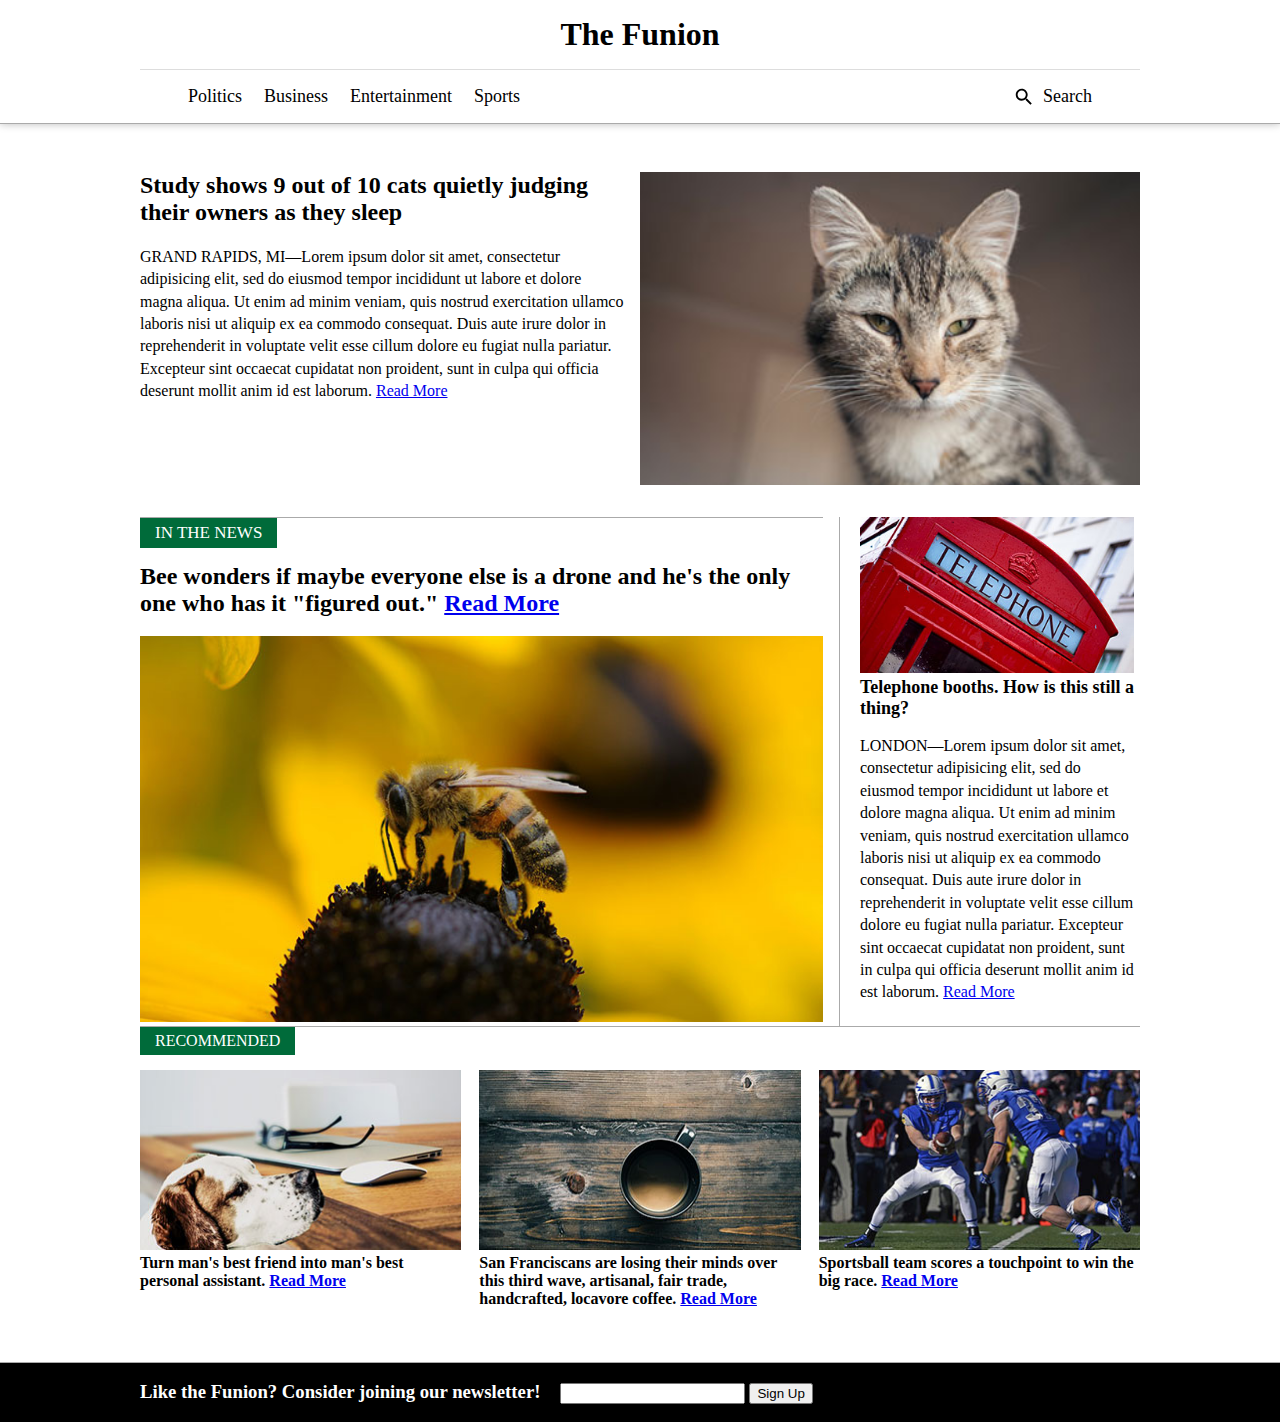
<file: focus-dom-order/index.html>
<!doctype html>
<html lang="en">

<head>
  <meta charset="utf-8">
  <link rel="stylesheet" href="main.css">
  <link href='http://fonts.googleapis.com/css?family=Montserrat' rel='stylesheet' type='text/css'>
</head>

<body>
  <header>
    <div class="container">
      <h1 class="logo">The Funion</h1>
      <!-- Maybe this could be improved with aria-activedescendant later? -->
      <nav class="menu">
        <a href="#">Politics</a>
        <a href="#">Business</a>
        <a href="#">Entertainment</a>
        <a href="#">Sports</a>
        <a href="#" class="btn-search pull-right"><img src="./images/search.svg" alt="Search" />Search</a>
      </nav>
    </div>
  </header>
  <main class="container">
    <h2 class="offscreen">Top story</h2>
    <article class="main-story">
      <img class="pull-right" src="./images/cat.jpg" alt="A cat staring menacingly off into space">
      <div class="info">
        <h3 class="headline">Study shows 9 out of 10 cats quietly judging their owners as they sleep</h3>
        <p>
          GRAND RAPIDS, MI—Lorem ipsum dolor sit amet, consectetur adipisicing elit, sed do eiusmod tempor incididunt ut
          labore et dolore magna aliqua. Ut enim ad minim veniam, quis nostrud exercitation ullamco laboris nisi ut
          aliquip ex ea commodo consequat. Duis
          aute irure dolor in reprehenderit in voluptate velit esse cillum dolore eu fugiat nulla pariatur. Excepteur
          sint occaecat cupidatat non proident, sunt in culpa qui officia deserunt mollit anim id est laborum. <a
            href="#">Read More</a>
        </p>
      </div>
    </article>

    <div class="side-by-side">
      <div class="column">
        <div class="tier-header">
          <h2>In the news</h2>
        </div>
        <article>
          <h3 class="headline">Bee wonders if maybe everyone else is a drone and he's the only one who has it "figured
            out." <a href="#">Read More</a></h3>
          <img src="./images/bee.jpg" alt="A bee on top of a flower" />
        </article>
      </div>
      <div class="column">
        <article>
          <img src="./images/telephone.jpg" alt="A red, London telephone booth" />
          <div class="info">
            <h3 class="headline">Telephone booths. How is this still a thing?</h3>
            <p>
              LONDON—Lorem ipsum dolor sit amet, consectetur adipisicing elit, sed do eiusmod tempor incididunt ut
              labore et dolore magna aliqua. Ut enim ad minim veniam, quis nostrud exercitation ullamco laboris nisi ut
              aliquip ex ea commodo consequat. Duis aute
              irure dolor in reprehenderit in voluptate velit esse cillum dolore eu fugiat nulla pariatur. Excepteur
              sint occaecat cupidatat non proident, sunt in culpa qui officia deserunt mollit anim id est laborum. <a
                href="#">Read More</a>
            </p>
          </div>
        </article>
      </div>
    </div>
    <div class="three-col">
      <div class="tier-header">
        <h2>Recommended</h2>
      </div>
      <div class="columns">
        <article>
          <img src="./images/dog.jpg" alt="A dog at a desk looks up at a laptop and mouse" />
          <div class="info">
            <h3 class="headline">Turn man's best friend into man's best personal assistant. <a href="#">Read More</a>
            </h3>
          </div>
        </article>
        <article>
          <img src="./images/coffee.jpg" alt="A cup of coffee on a table" />
          <div class="info">
            <h3 class="headline">San Franciscans are losing their minds over this third wave, artisanal, fair trade,
              handcrafted, locavore coffee. <a href="#">Read More</a></h3>
          </div>
        </article>
        <article>
          <img src="./images/football.jpg" alt="A football player hands the ball off to another player" />
          <div class="info">
            <h3 class="headline">Sportsball team scores a touchpoint to win the big race. <a href="#">Read More</a></h3>
          </div>
        </article>
      </div>
    </div>
  </main>
  <div class="newsletter">
    <div class="container">
      <h3>Like the Funion? Consider joining our newsletter!</h3>
      <input type="text">
      <button>Sign Up</button>
    </div>
  </div>
</body>

</html>
</file>
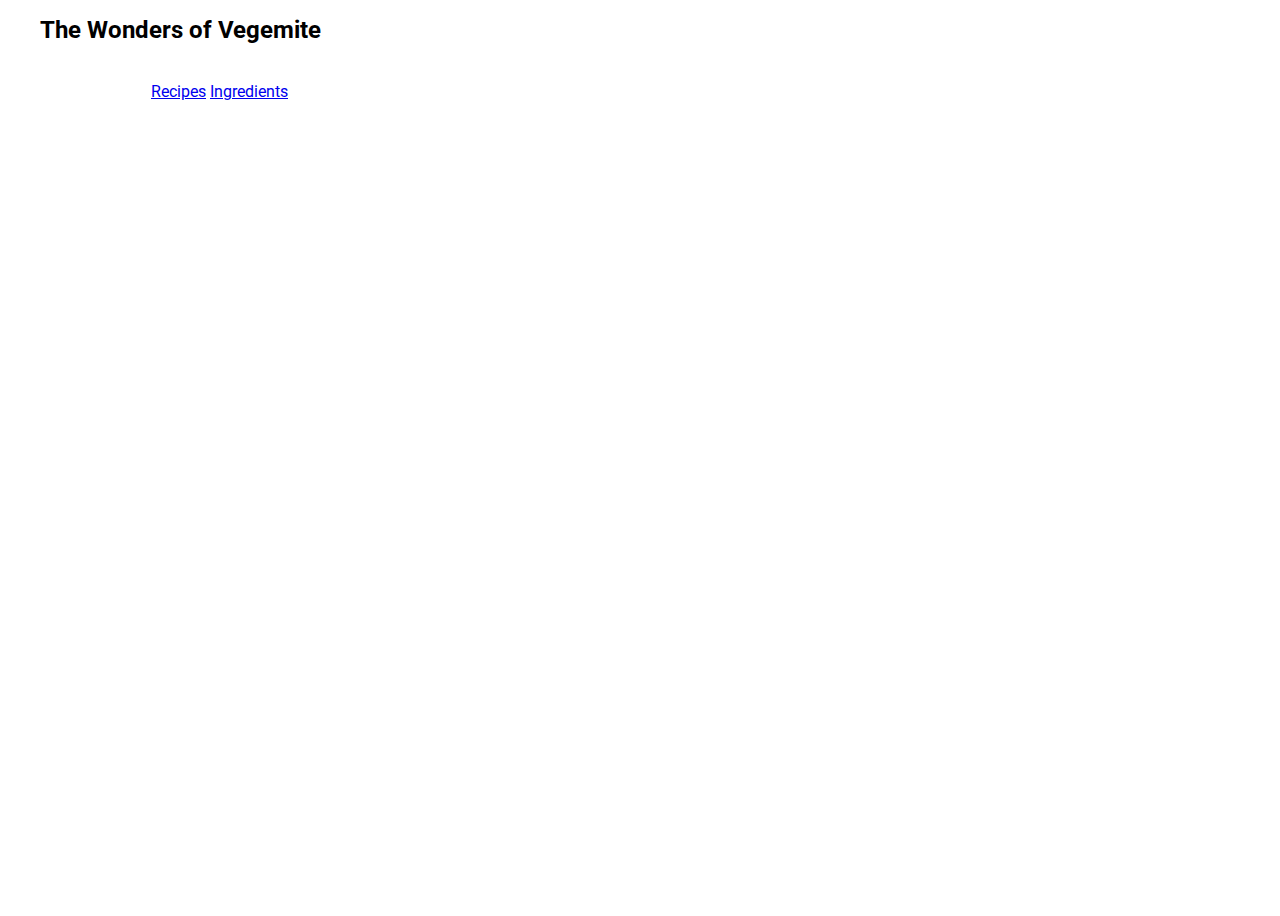
<file: focus-managing-focus/index.html>
<!doctype html>
<!--
  Material Design Lite
  Copyright 2015 Google Inc. All rights reserved.

  Licensed under the Apache License, Version 2.0 (the "License");
  you may not use this file except in compliance with the License.
  You may obtain a copy of the License at

      https://www.apache.org/licenses/LICENSE-2.0

  Unless required by applicable law or agreed to in writing, software
  distributed under the License is distributed on an "AS IS" BASIS,
  WITHOUT WARRANTIES OR CONDITIONS OF ANY KIND, either express or implied.
  See the License for the specific language governing permissions and
  limitations under the License
-->
<html lang="en">

<head>
  <meta charset="utf-8">
  <meta name="viewport" content="width=device-width, initial-scale=1">
  <title>The Wonders of Vegemite</title>

  <link rel="stylesheet"
    href="https://fonts.googleapis.com/css?family=Roboto:regular,bold,italic,thin,light,bolditalic,black,medium&amp;lang=en">
  <link rel="stylesheet" href="https://fonts.googleapis.com/icon?family=Material+Icons">
  <link rel="stylesheet" href="https://code.getmdl.io/1.1.1/material.deep_purple-pink.min.css">
  <link rel="stylesheet" href="styles.css">
</head>

<body class="mdl-demo mdl-color--grey-100 mdl-color-text--grey-700 mdl-base">
  <div class="mdl-layout mdl-js-layout mdl-layout--fixed-header">

    <header class="mdl-layout__header mdl-layout__header--scroll mdl-color--primary">
      <div class="mdl-layout--large-screen-only mdl-layout__header-row">
        <h1 class="title">The Wonders of Vegemite</h1>
      </div>
      <nav id="menu" class="mdl-layout__tab-bar mdl-color--primary-dark">
        <a href="what-is-vegemite" data-page="what-is-vegemite" class="mdl-layout__tab is-active">What is Vegemite?</a>
        <a href="recipes" data-page="recipes" class="mdl-layout__tab">Recipes</a>
        <a href="ingredients" data-page="ingredients" class="mdl-layout__tab">Ingredients</a>
      </nav>
    </header>

    <main class="mdl-layout__content">

      <div data-page="what-is-vegemite">
        <section class="section--center mdl-grid mdl-grid--no-spacing is-active">
          <div class="mdl-cell mdl-cell--12-col">
            <h2 tabindex="-1">What is Vegemite?</h2>
            Minim duis incididunt est cillum est ex occaecat consectetur. Qui sint ut et qui nisi cupidatat.
            Reprehenderit nostrud proident officia exercitation anim et pariatur ex.

            <h5 id="lorem1">Lorem ipsum dolor sit amet</h5>
            Excepteur et pariatur officia veniam anim culpa cupidatat consequat ad velit culpa est non.
            <ul>
              <li>Nisi qui nisi duis commodo duis reprehenderit consequat velit aliquip.</li>
              <li>Dolor consectetur incididunt in ipsum laborum non et irure pariatur excepteur anim occaecat officia
                sint.</li>
              <li>Lorem labore proident officia excepteur do.</li>
            </ul>

            <p>
              Sit qui est voluptate proident minim cillum in aliquip cupidatat labore pariatur id tempor id. Proident
              occaecat occaecat sint mollit tempor duis dolor cillum anim. Dolore sunt ea mollit fugiat in aliqua
              consequat nostrud aliqua ut irure in dolore. Proident
              aliqua culpa sint sint exercitation. <a href="what-is-vegemite">Non proident occaecat</a> reprehenderit
              veniam et proident dolor id culpa ea tempor do dolor. Nulla adipisicing qui fugiat id dolor. Nostrud magna
              voluptate irure veniam veniam labore ipsum deserunt adipisicing
              laboris amet eu irure. Sunt dolore nisi velit sit id. Nostrud voluptate labore proident cupidatat enim
              amet Lorem officia magna excepteur occaecat eu qui. Exercitation culpa deserunt non et tempor et non.
            </p>
            <p>
              Do dolor eiusmod eu mollit dolore nostrud deserunt cillum irure esse sint irure fugiat exercitation. Magna
              sit voluptate id in tempor elit veniam enim cupidatat ea labore elit. Aliqua pariatur eu nulla labore
              magna dolore mollit occaecat sint commodo
              culpa. Eu non minim duis pariatur Lorem quis exercitation. Sunt qui ex incididunt sit anim incididunt sit
              elit ad officia id.
            </p>
            <p id="lorem2">
              Tempor voluptate ex consequat fugiat aliqua. Do sit et reprehenderit culpa deserunt culpa. Excepteur quis
              minim mollit irure nulla excepteur enim quis in laborum. Aliqua elit voluptate ad deserunt nulla
              reprehenderit adipisicing sint. Est in eiusmod <a href="what-is-vegemite">exercitation</a>
              esse commodo. Ea reprehenderit exercitation veniam adipisicing minim nostrud. Veniam dolore ex ea occaecat
              non enim minim id ut aliqua adipisicing ad. Occaecat excepteur aliqua tempor cupidatat aute dolore
              deserunt ipsum qui incididunt aliqua
              occaecat sit quis. Culpa sint aliqua aliqua reprehenderit veniam irure fugiat ea ad.
            </p>
            <p>
              Eu minim fugiat laborum irure veniam Lorem aliqua enim. Aliqua veniam incididunt consequat irure consequat
              tempor do nisi deserunt. Elit dolore ad quis consectetur sint laborum anim magna do nostrud amet. Ea nulla
              sit consequat quis qui irure dolor. Sint
              deserunt excepteur consectetur magna irure. Dolor tempor exercitation dolore pariatur incididunt ut
              laboris fugiat ipsum sunt veniam aute sunt labore. Non dolore sit nostrud eu ad excepteur cillum eu ex
              Lorem duis.
            </p>
            <p>
              Id occaecat velit non ipsum occaecat aliqua quis ut. Eiusmod est magna non esse est ex incididunt aute
              ullamco. Cillum excepteur sint ipsum qui quis velit incididunt amet. Qui deserunt anim enim laborum cillum
              reprehenderit duis mollit amet ad officia
              enim. Minim sint et quis aliqua aliqua do minim officia dolor deserunt ipsum laboris. Nulla nisi voluptate
              consectetur est voluptate et amet. Occaecat ut quis adipisicing ad enim. Magna est magna sit duis proident
              veniam reprehenderit fugiat
              reprehenderit enim velit ex. Ullamco laboris culpa irure aliquip ad Lorem consequat veniam ad ipsum eu.
              Ipsum culpa dolore sunt officia laborum quis.
            </p>

            <h5 id="lorem3">Lorem ipsum dolor sit amet</h5>

            <p id="lorem4">
              Eiusmod nulla aliquip ipsum reprehenderit nostrud non excepteur mollit amet esse est est dolor. Dolore
              quis pariatur sit consectetur veniam esse ullamco duis Lorem qui enim ut veniam. Officia deserunt minim
              duis laborum dolor in velit pariatur commodo
              ullamco eu. Aute adipisicing ad duis labore laboris do <a href="what-is-vegemite">mollit</a> dolor cillum
              sunt aliqua ullamco. Esse tempor quis cillum consequat reprehenderit. Adipisicing proident anim eu sint
              elit aliqua anim dolore cupidatat fugiat aliquip qui.
            </p>
            <p id="lorem5">
              Nisi eiusmod esse cupidatat excepteur exercitation ipsum reprehenderit nostrud deserunt aliqua ullamco.
              Anim est irure commodo eiusmod pariatur officia. Est dolor ipsum excepteur magna aliqua ad veniam irure
              qui occaecat eiusmod aute fugiat commodo. Quis
              mollit incididunt amet sit minim velit eu fugiat voluptate excepteur. Sit minim id pariatur ex cupidatat
              cupidatat nostrud nostrud ipsum.
            </p>
            <p>
              Enim ea officia excepteur ad veniam id reprehenderit eiusmod esse mollit consequat. Esse non aute ullamco
              Lorem aliqua qui dolore irure eiusmod aute aliqua proident labore aliqua. Ipsum voluptate voluptate
              exercitation laborum deserunt nulla elit aliquip
              et minim ex veniam. Duis cupidatat aute sunt officia mollit dolor ad elit ad aute labore nostrud duis
              pariatur. In est sint voluptate consectetur velit ea non labore. Ut duis ea aliqua consequat nulla laboris
              fugiat aute id culpa proident.
              Minim eiusmod laboris enim Lorem nisi excepteur mollit voluptate enim labore reprehenderit officia mollit.
            </p>
            <p>
              Cupidatat labore nisi ut sunt voluptate quis sunt qui ad Lorem esse nisi. Ex esse velit ullamco incididunt
              occaecat dolore veniam tempor minim adipisicing amet. Consequat in exercitation est elit anim consequat
              cillum sint labore cillum. Aliquip mollit
              laboris ad labore anim.
            </p>
          </div>
        </section>
      </div>

      <div data-page="recipes">
        <section class="section--center mdl-grid mdl-grid--no-spacing">
          <div class="mdl-cell mdl-cell--12-col">
            <h2 tabindex="-1">Recipes</h2>
          </div>
          <div class="mdl-card mdl-cell mdl-cell--12-col mdl-shadow--2dp">
            <div class="mdl-card__supporting-text mdl-grid mdl-grid--no-spacing">
              <h3 class="mdl-cell mdl-cell--12-col">Vegemite Toast Crunch</h3>
              <div class="section__circle-container mdl-cell mdl-cell--2-col mdl-cell--1-col-phone">
                <div class="section__circle-container__circle mdl-color--primary"></div>
              </div>
              <div class="section__text mdl-cell mdl-cell--10-col-desktop mdl-cell--6-col-tablet mdl-cell--3-col-phone">
                <h5>Step 1. Lorem ipsum dolor sit amet</h5>
                Dolore ex deserunt aute fugiat aute nulla ea sunt aliqua nisi cupidatat eu. <a href="recipes">Duis nulla
                  tempor</a> do aute et eiusmod velit exercitation nostrud quis.
              </div>
              <div class="section__circle-container mdl-cell mdl-cell--2-col mdl-cell--1-col-phone">
                <div class="section__circle-container__circle mdl-color--primary"></div>
              </div>
              <div class="section__text mdl-cell mdl-cell--10-col-desktop mdl-cell--6-col-tablet mdl-cell--3-col-phone">
                <h5>Step 2. Lorem ipsum dolor sit amet</h5>
                Dolore ex deserunt aute fugiat aute nulla ea sunt aliqua nisi cupidatat eu. Duis nulla tempor do aute et
                eiusmod velit exercitation nostrud quis.
              </div>
              <div class="section__circle-container mdl-cell mdl-cell--2-col mdl-cell--1-col-phone">
                <div class="section__circle-container__circle mdl-color--primary"></div>
              </div>
              <div class="section__text mdl-cell mdl-cell--10-col-desktop mdl-cell--6-col-tablet mdl-cell--3-col-phone">
                <h5>Step 3. Lorem ipsum dolor sit amet</h5>
                Dolore ex deserunt aute fugiat aute nulla ea sunt <a href="recipes">aliqua</a> nisi cupidatat eu. Duis
                nulla tempor do aute et eiusmod velit exercitation nostrud quis.
              </div>
            </div>
          </div>
        </section>

        <section class="section--center mdl-grid mdl-grid--no-spacing">
          <div class="mdl-card mdl-cell mdl-cell--12-col mdl-shadow--2dp">
            <div class="mdl-card__supporting-text mdl-grid mdl-grid--no-spacing">
              <h3 class="mdl-cell mdl-cell--12-col">Sweet Potato and Vegemite Pizza</h3>
              <div class="section__circle-container mdl-cell mdl-cell--2-col mdl-cell--1-col-phone">
                <div class="section__circle-container__circle mdl-color--primary"></div>
              </div>
              <div class="section__text mdl-cell mdl-cell--10-col-desktop mdl-cell--6-col-tablet mdl-cell--3-col-phone">
                <h5>Step 1. Lorem ipsum dolor sit amet</h5>
                Dolore ex deserunt aute fugiat aute nulla ea sunt aliqua nisi cupidatat eu. Duis nulla tempor do aute et
                eiusmod velit exercitation nostrud quis.
              </div>
              <div class="section__circle-container mdl-cell mdl-cell--2-col mdl-cell--1-col-phone">
                <div class="section__circle-container__circle mdl-color--primary"></div>
              </div>
              <div class="section__text mdl-cell mdl-cell--10-col-desktop mdl-cell--6-col-tablet mdl-cell--3-col-phone">
                <h5>Step 2. Lorem ipsum dolor sit amet</h5>
                Dolore ex deserunt aute fugiat aute <a href="recipes">nulla</a> ea sunt aliqua nisi cupidatat eu. Duis
                nulla tempor do aute et eiusmod velit exercitation nostrud quis.
              </div>
              <div class="section__circle-container mdl-cell mdl-cell--2-col mdl-cell--1-col-phone">
                <div class="section__circle-container__circle mdl-color--primary"></div>
              </div>
              <div class="section__text mdl-cell mdl-cell--10-col-desktop mdl-cell--6-col-tablet mdl-cell--3-col-phone">
                <h5>Step 3. Lorem ipsum dolor sit amet</h5>
                Dolore ex deserunt aute fugiat aute nulla ea sunt aliqua nisi cupidatat eu. Duis nulla tempor do aute et
                eiusmod velit exercitation nostrud quis.
              </div>
            </div>
          </div>
        </section>

        <section class="section--center mdl-grid mdl-grid--no-spacing">
          <div class="mdl-card mdl-cell mdl-cell--12-col mdl-shadow--2dp">
            <div class="mdl-card__supporting-text mdl-grid mdl-grid--no-spacing">
              <h3 class="mdl-cell mdl-cell--12-col">Vegemite Strawberry Shortcake</h3>
              <div class="section__circle-container mdl-cell mdl-cell--2-col mdl-cell--1-col-phone">
                <div class="section__circle-container__circle mdl-color--primary"></div>
              </div>
              <div class="section__text mdl-cell mdl-cell--10-col-desktop mdl-cell--6-col-tablet mdl-cell--3-col-phone">
                <h5>Step 1. Lorem ipsum dolor sit amet</h5>
                Dolore ex deserunt aute fugiat aute nulla ea sunt aliqua nisi cupidatat eu. Duis nulla tempor do aute et
                eiusmod velit exercitation nostrud quis.
              </div>
              <div class="section__circle-container mdl-cell mdl-cell--2-col mdl-cell--1-col-phone">
                <div class="section__circle-container__circle mdl-color--primary"></div>
              </div>
              <div class="section__text mdl-cell mdl-cell--10-col-desktop mdl-cell--6-col-tablet mdl-cell--3-col-phone">
                <h5>Step 2. Lorem ipsum dolor sit amet</h5>
                Dolore ex deserunt aute fugiat aute nulla ea sunt aliqua nisi cupidatat eu. Duis nulla tempor do aute et
                eiusmod velit exercitation nostrud quis.
              </div>
              <div class="section__circle-container mdl-cell mdl-cell--2-col mdl-cell--1-col-phone">
                <div class="section__circle-container__circle mdl-color--primary"></div>
              </div>
              <div class="section__text mdl-cell mdl-cell--10-col-desktop mdl-cell--6-col-tablet mdl-cell--3-col-phone">
                <h5>Step 3. Lorem ipsum dolor sit amet</h5>
                Dolore ex deserunt aute fugiat aute nulla ea sunt aliqua nisi <a href="recipes">cupidatat</a> eu. Duis
                nulla tempor do aute et eiusmod velit exercitation nostrud quis.
              </div>
            </div>
          </div>
        </section>
      </div>

      <div data-page="ingredients">
        <section class="section--center mdl-grid mdl-grid--no-spacing">
          <div class="mdl-cell mdl-cell--12-col">
            <h2 tabindex="-1">Ingredients</h2>
            Minim duis incididunt est cillum est ex occaecat <a href="ingredients">consectetur</a>. Qui sint ut et qui
            nisi cupidatat. Reprehenderit nostrud proident officia exercitation anim et pariatur ex.

            <table class="mdl-data-table mdl-js-data-table mdl-data-table--selectable mdl-shadow--2dp">
              <thead>
                <tr>
                  <th class="mdl-data-table__cell--non-numeric">Ingredient</th>
                  <th>Amount</th>
                  <th>Calories</th>
                </tr>
              </thead>
              <tbody>
                <tr>
                  <td class="mdl-data-table__cell--non-numeric">Wallaby</td>
                  <td>25g</td>
                  <td>290</td>
                </tr>
                <tr>
                  <td class="mdl-data-table__cell--non-numeric">Boomer</td>
                  <td>50g</td>
                  <td>125</td>
                </tr>
                <tr>
                  <td class="mdl-data-table__cell--non-numeric">Prawns</td>
                  <td>10g</td>
                  <td>235</td>
                </tr>
              </tbody>
            </table>

            <p id="lorem4">
              Eiusmod nulla aliquip ipsum reprehenderit nostrud non excepteur mollit amet esse est est dolor. Dolore
              quis pariatur sit consectetur veniam esse ullamco duis Lorem qui enim ut veniam. Officia deserunt minim
              duis <a href="ingredients">laborum dolor</a> in velit pariatur commodo
              ullamco eu. Aute adipisicing ad duis labore laboris do mollit dolor cillum sunt aliqua ullamco. Esse
              tempor quis cillum consequat reprehenderit. Adipisicing proident anim eu sint elit aliqua anim dolore
              cupidatat fugiat aliquip qui.
            </p>
            <p id="lorem5">
              Nisi eiusmod esse cupidatat excepteur exercitation ipsum reprehenderit nostrud deserunt aliqua ullamco.
              Anim est irure commodo eiusmod pariatur officia. Est dolor ipsum excepteur magna aliqua ad veniam irure
              qui occaecat eiusmod aute fugiat commodo. Quis
              mollit incididunt amet sit minim velit eu fugiat voluptate excepteur. Sit minim id pariatur ex cupidatat
              cupidatat nostrud nostrud ipsum.
            </p>
            <p>
              Enim ea officia excepteur ad veniam id reprehenderit eiusmod esse mollit consequat. Esse non aute ullamco
              Lorem aliqua qui dolore irure eiusmod aute aliqua proident labore aliqua. Ipsum voluptate voluptate
              exercitation laborum deserunt nulla elit aliquip
              et minim ex veniam. Duis cupidatat aute sunt officia mollit dolor ad elit ad aute labore nostrud duis
              pariatur. In est sint voluptate consectetur velit ea non labore. Ut duis ea aliqua consequat nulla laboris
              fugiat aute id culpa proident.
              Minim eiusmod laboris enim Lorem nisi excepteur mollit voluptate enim labore reprehenderit officia mollit.
            </p>
            <p>
              Cupidatat labore nisi ut sunt voluptate quis sunt qui ad Lorem esse nisi. Ex esse velit ullamco incididunt
              occaecat dolore veniam tempor minim adipisicing amet. Consequat in exercitation est elit anim consequat
              cillum sint labore cillum. Aliquip mollit
              laboris ad labore anim.
            </p>
          </div>
        </section>
      </div>

    </main>

  </div>

  <script src="./scripts/lib/page.js"></script>
  <script src="./scripts/main.js"></script>
</body>

</html>
</file>
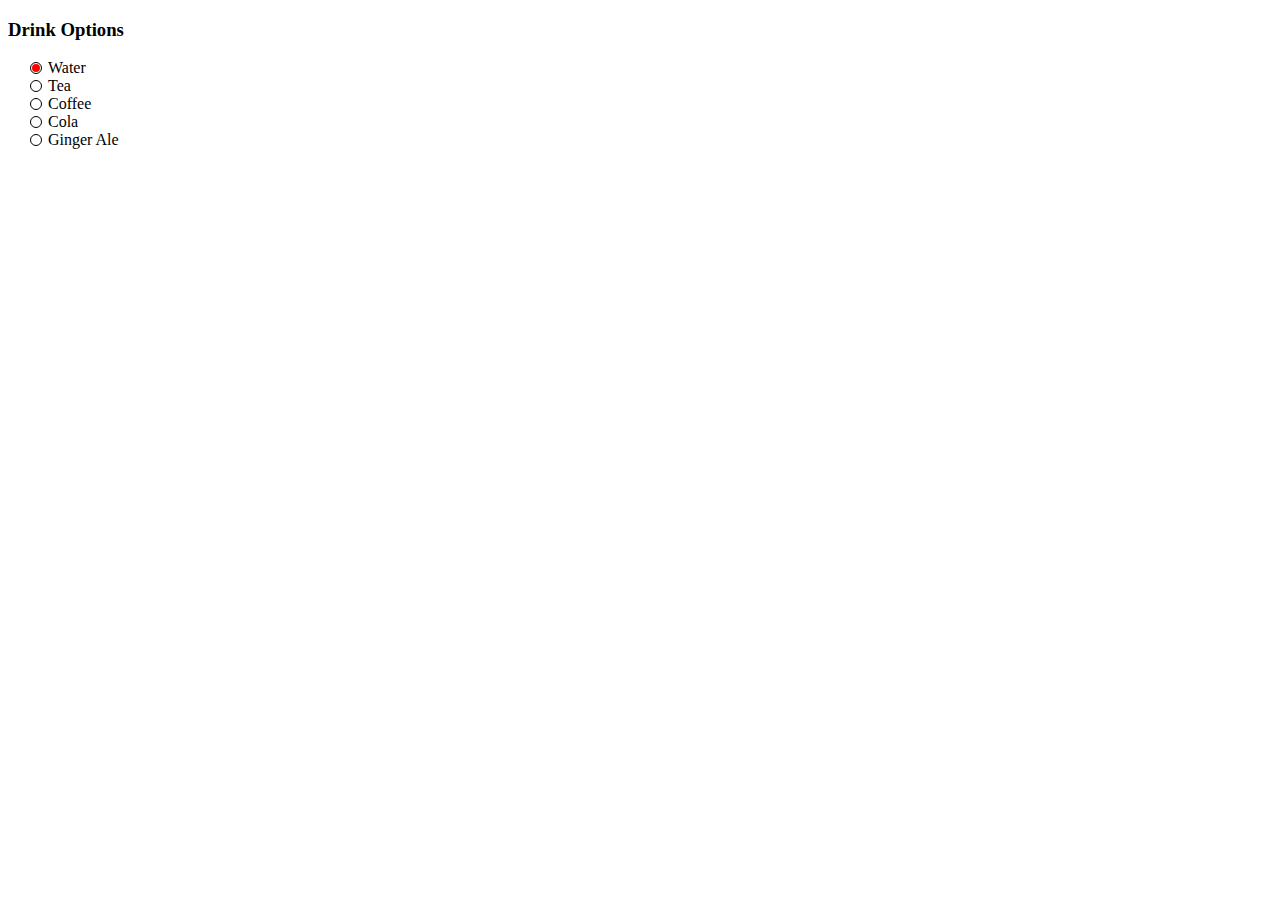
<file: focus-radio-group/index.html>
<!DOCTYPE html>
<html>
  <head>
    <meta charset="utf-8">
    <title></title>
    <meta name="description" content="">
    <meta name="viewport" content="width=device-width, initial-scale=1">
    <link rel="stylesheet" href="main.css">
  </head>
  <body>

    <div class="demo">

      <h3>Drink Options</h3>

      <ul id="group1" class="radiogroup">
        <li tabindex="0" class="radio" checked>
          Water
        </li>
        <li tabindex="-1" class="radio">
          Tea
        </li>
        <li tabindex="-1" class="radio">
          Coffee
        </li>
        <li tabindex="-1" class="radio">
          Cola
        </li>
        <li tabindex="-1" class="radio">
          Ginger Ale
        </li>
      </ul>

    </div>

    <script src="radiogroup.js"></script>

  </body>
</html>
</file>
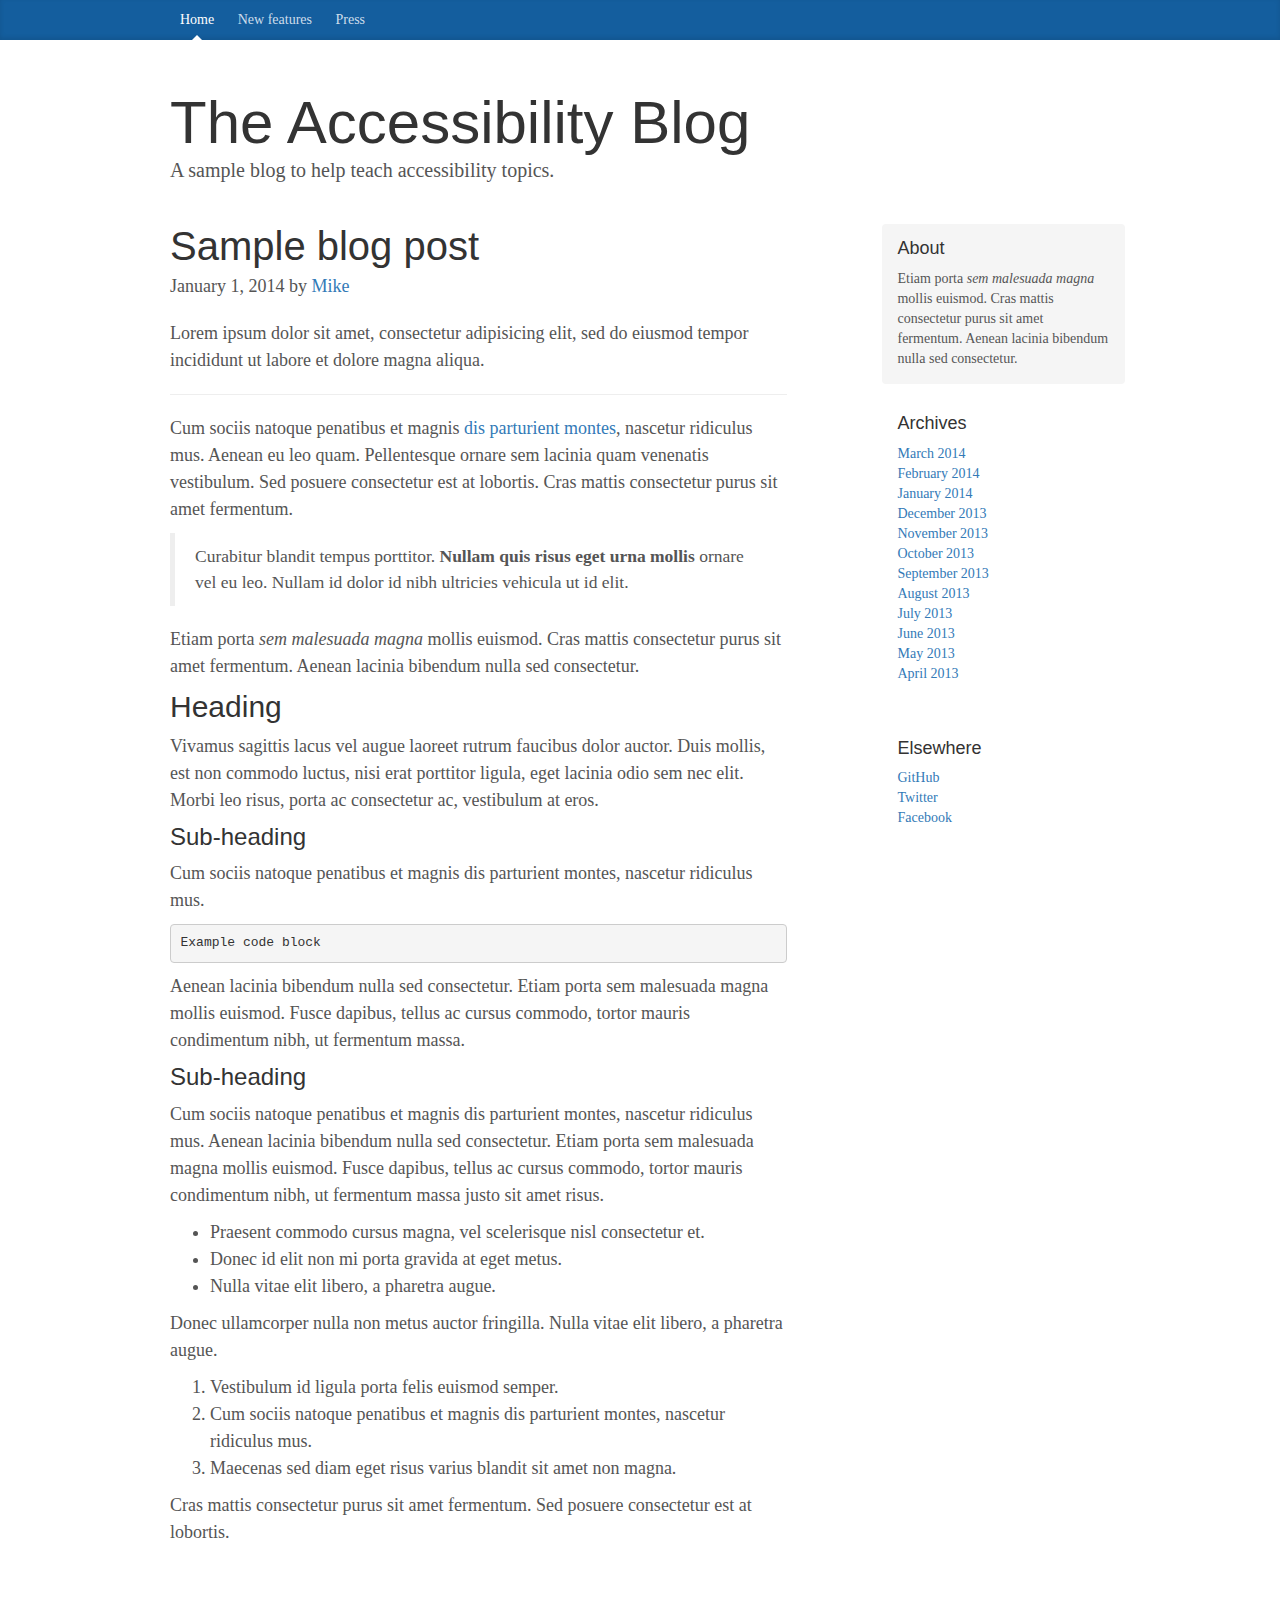
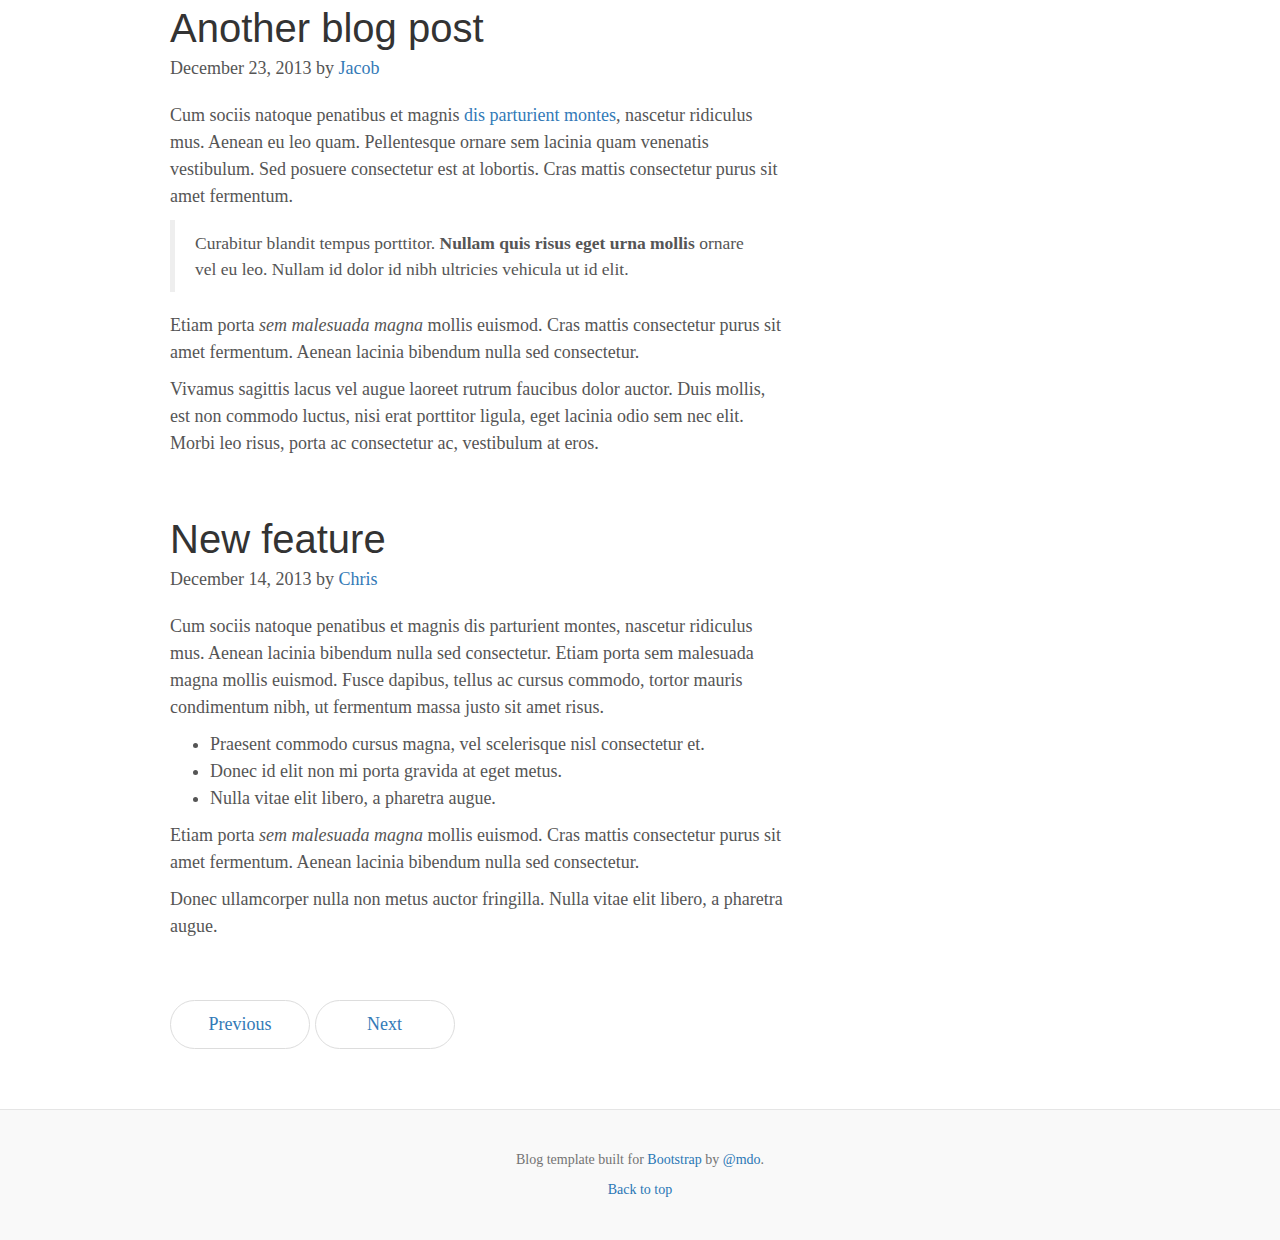
<file: style-contrast-audit/index.html>
<!DOCTYPE html>
<html lang="en">
  <head>
    <meta charset="utf-8">
    <meta name="viewport" content="width=device-width, initial-scale=1">
    <meta name="description" content="A really awesome blog about accessibility">

    <title>The Accessibility Blog</title>

    <!-- Bootstrap compiled and minified CSS -->
    <link rel="stylesheet" href="https://maxcdn.bootstrapcdn.com/bootstrap/3.3.5/css/bootstrap.min.css">
    <!-- Blog theme -->
    <link href="blog.css" rel="stylesheet">

  </head>
  <body>

    <div class="blog-masthead">
      <div class="container">
        <nav class="blog-nav">
          <a class="blog-nav-item active" href="#">Home</a>
          <a class="blog-nav-item" href="#">New features</a>
          <a class="blog-nav-item" href="#">Press</a>
        </nav>
      </div>
    </div>

    <div class="container">

      <div class="blog-header">
        <h1 class="blog-title">The Accessibility Blog</h1>
        <p class="lead blog-description">A sample blog to help teach accessibility topics.</p>
      </div>

      <div class="row">

        <div class="col-sm-8 blog-main">

          <div class="blog-post">
            <h2 class="blog-post-title">Sample blog post</h2>
            <p class="blog-post-meta">January 1, 2014 by <a href="#">Mike</a></p>

            <p>Lorem ipsum dolor sit amet, consectetur adipisicing elit, sed do eiusmod tempor incididunt ut labore et dolore magna aliqua.</p>
            <hr>
            <p>Cum sociis natoque penatibus et magnis <a href="#">dis parturient montes</a>, nascetur ridiculus mus. Aenean eu leo quam. Pellentesque ornare sem lacinia quam venenatis vestibulum. Sed posuere consectetur est at lobortis. Cras mattis consectetur purus sit amet fermentum.</p>
            <blockquote>
              <p>Curabitur blandit tempus porttitor. <strong>Nullam quis risus eget urna mollis</strong> ornare vel eu leo. Nullam id dolor id nibh ultricies vehicula ut id elit.</p>
            </blockquote>
            <p>Etiam porta <em>sem malesuada magna</em> mollis euismod. Cras mattis consectetur purus sit amet fermentum. Aenean lacinia bibendum nulla sed consectetur.</p>
            <h2>Heading</h2>
            <p>Vivamus sagittis lacus vel augue laoreet rutrum faucibus dolor auctor. Duis mollis, est non commodo luctus, nisi erat porttitor ligula, eget lacinia odio sem nec elit. Morbi leo risus, porta ac consectetur ac, vestibulum at eros.</p>
            <h3>Sub-heading</h3>
            <p>Cum sociis natoque penatibus et magnis dis parturient montes, nascetur ridiculus mus.</p>
            <pre><code>Example code block</code></pre>
            <p>Aenean lacinia bibendum nulla sed consectetur. Etiam porta sem malesuada magna mollis euismod. Fusce dapibus, tellus ac cursus commodo, tortor mauris condimentum nibh, ut fermentum massa.</p>
            <h3>Sub-heading</h3>
            <p>Cum sociis natoque penatibus et magnis dis parturient montes, nascetur ridiculus mus. Aenean lacinia bibendum nulla sed consectetur. Etiam porta sem malesuada magna mollis euismod. Fusce dapibus, tellus ac cursus commodo, tortor mauris condimentum nibh, ut fermentum massa justo sit amet risus.</p>
            <ul>
              <li>Praesent commodo cursus magna, vel scelerisque nisl consectetur et.</li>
              <li>Donec id elit non mi porta gravida at eget metus.</li>
              <li>Nulla vitae elit libero, a pharetra augue.</li>
            </ul>
            <p>Donec ullamcorper nulla non metus auctor fringilla. Nulla vitae elit libero, a pharetra augue.</p>
            <ol>
              <li>Vestibulum id ligula porta felis euismod semper.</li>
              <li>Cum sociis natoque penatibus et magnis dis parturient montes, nascetur ridiculus mus.</li>
              <li>Maecenas sed diam eget risus varius blandit sit amet non magna.</li>
            </ol>
            <p>Cras mattis consectetur purus sit amet fermentum. Sed posuere consectetur est at lobortis.</p>
          </div><!-- /.blog-post -->

          <div class="blog-post">
            <h2 class="blog-post-title">Another blog post</h2>
            <p class="blog-post-meta">December 23, 2013 by <a href="#">Jacob</a></p>

            <p>Cum sociis natoque penatibus et magnis <a href="#">dis parturient montes</a>, nascetur ridiculus mus. Aenean eu leo quam. Pellentesque ornare sem lacinia quam venenatis vestibulum. Sed posuere consectetur est at lobortis. Cras mattis consectetur purus sit amet fermentum.</p>
            <blockquote>
              <p>Curabitur blandit tempus porttitor. <strong>Nullam quis risus eget urna mollis</strong> ornare vel eu leo. Nullam id dolor id nibh ultricies vehicula ut id elit.</p>
            </blockquote>
            <p>Etiam porta <em>sem malesuada magna</em> mollis euismod. Cras mattis consectetur purus sit amet fermentum. Aenean lacinia bibendum nulla sed consectetur.</p>
            <p>Vivamus sagittis lacus vel augue laoreet rutrum faucibus dolor auctor. Duis mollis, est non commodo luctus, nisi erat porttitor ligula, eget lacinia odio sem nec elit. Morbi leo risus, porta ac consectetur ac, vestibulum at eros.</p>
          </div><!-- /.blog-post -->

          <div class="blog-post">
            <h2 class="blog-post-title">New feature</h2>
            <p class="blog-post-meta">December 14, 2013 by <a href="#">Chris</a></p>

            <p>Cum sociis natoque penatibus et magnis dis parturient montes, nascetur ridiculus mus. Aenean lacinia bibendum nulla sed consectetur. Etiam porta sem malesuada magna mollis euismod. Fusce dapibus, tellus ac cursus commodo, tortor mauris condimentum nibh, ut fermentum massa justo sit amet risus.</p>
            <ul>
              <li>Praesent commodo cursus magna, vel scelerisque nisl consectetur et.</li>
              <li>Donec id elit non mi porta gravida at eget metus.</li>
              <li>Nulla vitae elit libero, a pharetra augue.</li>
            </ul>
            <p>Etiam porta <em>sem malesuada magna</em> mollis euismod. Cras mattis consectetur purus sit amet fermentum. Aenean lacinia bibendum nulla sed consectetur.</p>
            <p>Donec ullamcorper nulla non metus auctor fringilla. Nulla vitae elit libero, a pharetra augue.</p>
          </div><!-- /.blog-post -->

          <nav>
            <ul class="pager">
              <li><a href="#">Previous</a></li>
              <li><a href="#">Next</a></li>
            </ul>
          </nav>

        </div><!-- /.blog-main -->

        <div class="col-sm-3 col-sm-offset-1 blog-sidebar">
          <div class="sidebar-module sidebar-module-inset">
            <h4>About</h4>
            <p>Etiam porta <em>sem malesuada magna</em> mollis euismod. Cras mattis consectetur purus sit amet fermentum. Aenean lacinia bibendum nulla sed consectetur.</p>
          </div>
          <div class="sidebar-module">
            <h4>Archives</h4>
            <ol class="list-unstyled">
              <li><a href="#">March 2014</a></li>
              <li><a href="#">February 2014</a></li>
              <li><a href="#">January 2014</a></li>
              <li><a href="#">December 2013</a></li>
              <li><a href="#">November 2013</a></li>
              <li><a href="#">October 2013</a></li>
              <li><a href="#">September 2013</a></li>
              <li><a href="#">August 2013</a></li>
              <li><a href="#">July 2013</a></li>
              <li><a href="#">June 2013</a></li>
              <li><a href="#">May 2013</a></li>
              <li><a href="#">April 2013</a></li>
            </ol>
          </div>
          <div class="sidebar-module">
            <h4>Elsewhere</h4>
            <ol class="list-unstyled">
              <li><a href="#">GitHub</a></li>
              <li><a href="#">Twitter</a></li>
              <li><a href="#">Facebook</a></li>
            </ol>
          </div>
        </div><!-- /.blog-sidebar -->

      </div><!-- /.row -->

    </div><!-- /.container -->

    <footer class="blog-footer">
      <p>Blog template built for <a href="http://getbootstrap.com">Bootstrap</a> by <a href="https://twitter.com/mdo">@mdo</a>.</p>
      <p>
        <a href="#">Back to top</a>
      </p>
    </footer>

    <!-- Bootstrap core JavaScript
    ================================================== -->
    <!-- Placed at the end of the document so the pages load faster -->
    <script src="https://ajax.googleapis.com/ajax/libs/jquery/1.11.3/jquery.min.js"></script>
    <script src="https://maxcdn.bootstrapcdn.com/bootstrap/3.3.5/js/bootstrap.min.js"></script>
  </body>
</html>
</file>
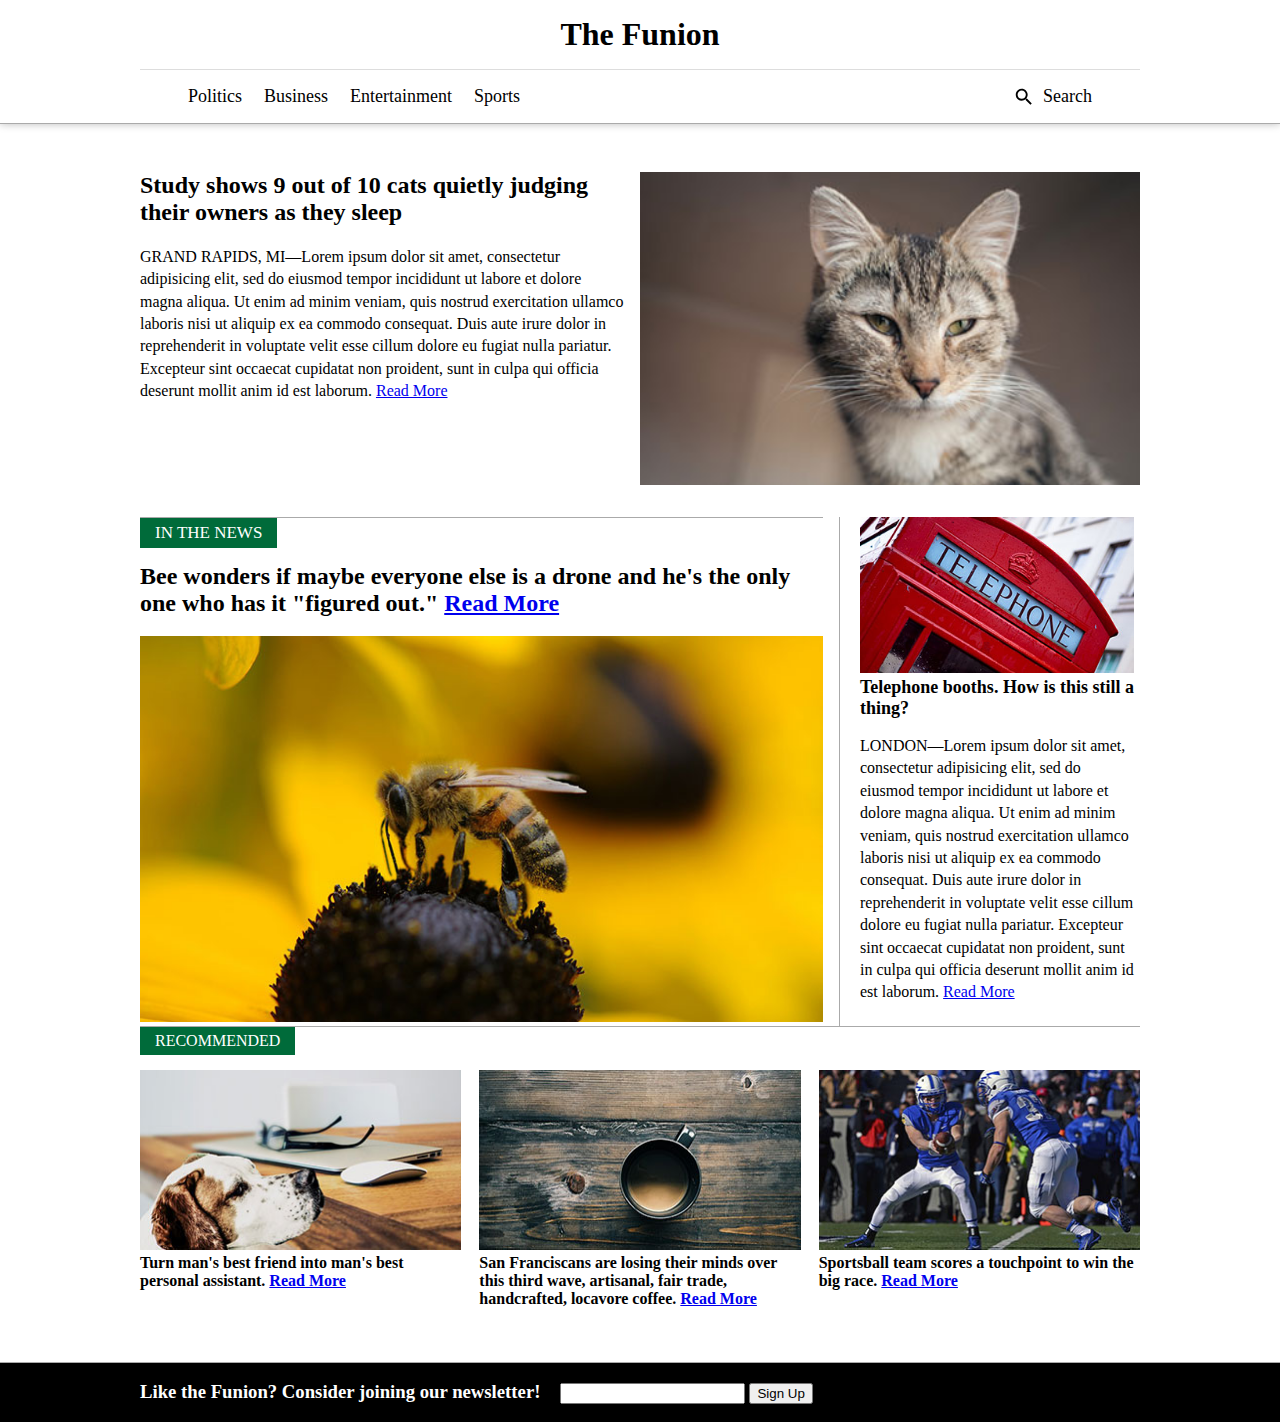
<file: focus-dom-order/solution/index.html>
<!doctype html>
<html lang="en">

<head>
  <meta charset="utf-8">
  <link rel="stylesheet" href="main.css">
  <link href='http://fonts.googleapis.com/css?family=Montserrat' rel='stylesheet' type='text/css'>
</head>

<body>
  <header>
    <div class="container">
      <h1 class="logo">The Funion</h1>
      <!-- Maybe this could be improved with aria-activedescendant later? -->
      <nav class="menu">
        <a href="#">Politics</a>
        <a href="#">Business</a>
        <a href="#">Entertainment</a>
        <a href="#">Sports</a>
        <a href="#" class="btn-search pull-right"><img src="./images/search.svg" alt="Search" />Search</a>
      </nav>
    </div>
  </header>
  <main class="container">
    <h2 class="offscreen">Top story</h2>
    <article class="main-story">
      <img class="pull-right" src="./images/cat.jpg" alt="A cat staring menacingly off into space">
      <div class="info">
        <h3 class="headline">Study shows 9 out of 10 cats quietly judging their owners as they sleep</h3>
        <p>
          GRAND RAPIDS, MI—Lorem ipsum dolor sit amet, consectetur adipisicing elit, sed do eiusmod tempor incididunt ut labore et dolore magna aliqua. Ut enim ad minim veniam, quis nostrud exercitation ullamco laboris nisi ut aliquip ex ea commodo consequat. Duis
          aute irure dolor in reprehenderit in voluptate velit esse cillum dolore eu fugiat nulla pariatur. Excepteur sint occaecat cupidatat non proident, sunt in culpa qui officia deserunt mollit anim id est laborum. <a href="#">Read More</a>
        </p>
      </div>
    </article>
    <div class="side-by-side">
      <div class="column">
        <div class="tier-header">
          <h2>In the news</h2>
        </div>
        <article>
          <h3 class="headline">Bee wonders if maybe everyone else is a drone and he's the only one who has it "figured out." <a href="#">Read More</a></h3>
          <img src="./images/bee.jpg" alt="A bee on top of a flower" />
        </article>
      </div>
      <div class="column">
        <article>
          <img src="./images/telephone.jpg" alt="A red, London telephone booth" />
          <div class="info">
            <h3 class="headline">Telephone booths. How is this still a thing?</h3>
            <p>
              LONDON—Lorem ipsum dolor sit amet, consectetur adipisicing elit, sed do eiusmod tempor incididunt ut labore et dolore magna aliqua. Ut enim ad minim veniam, quis nostrud exercitation ullamco laboris nisi ut aliquip ex ea commodo consequat. Duis aute
              irure dolor in reprehenderit in voluptate velit esse cillum dolore eu fugiat nulla pariatur. Excepteur sint occaecat cupidatat non proident, sunt in culpa qui officia deserunt mollit anim id est laborum. <a href="#">Read More</a>
            </p>
          </div>
        </article>
      </div>
    </div>
    <div class="three-col">
      <div class="tier-header">
        <h2>Recommended</h2>
      </div>
      <div class="columns">
        <article>
          <img src="./images/dog.jpg" alt="A dog at a desk looks up at a laptop and mouse" />
          <div class="info">
            <h3 class="headline">Turn man's best friend into man's best personal assistant. <a href="#">Read More</a></h3>
          </div>
        </article>
        <article>
          <img src="./images/coffee.jpg" alt="A cup of coffee on a table" />
          <div class="info">
            <h3 class="headline">San Franciscans are losing their minds over this third wave, artisanal, fair trade, handcrafted, locavore coffee. <a href="#">Read More</a></h3>
          </div>
        </article>
        <article>
          <img src="./images/football.jpg" alt="A football player hands the ball off to another player" />
          <div class="info">
            <h3 class="headline">Sportsball team scores a touchpoint to win the big race. <a href="#">Read More</a></h3>
          </div>
        </article>
      </div>
    </div>
    <div class="newsletter">
      <div class="container">
        <h3>Like the Funion? Consider joining our newsletter!</h3>
        <input type="text">
        <button>Sign Up</button>
      </div>
    </div>
  </main>
</body>

</html>
</file>
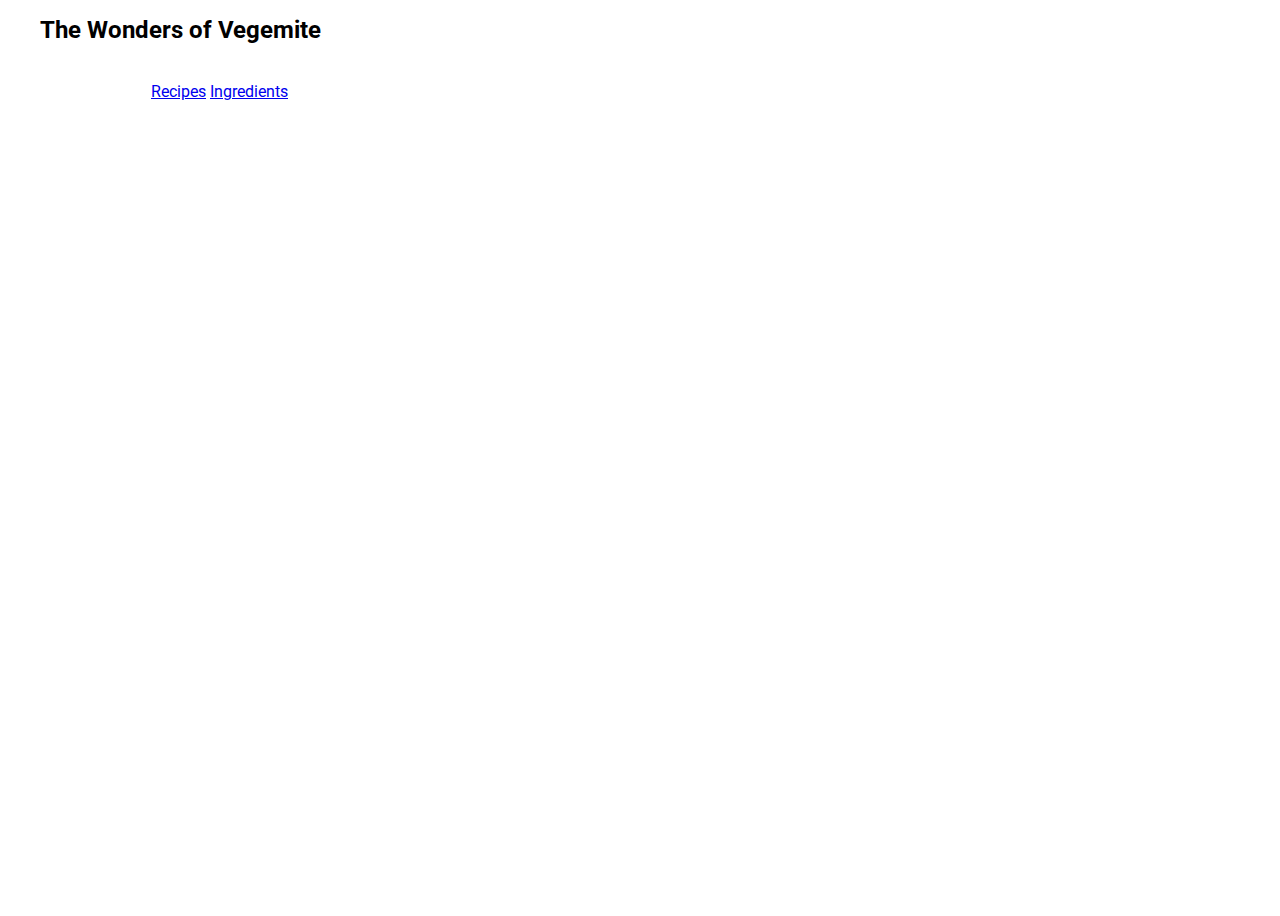
<file: focus-managing-focus/solution/index.html>
<!doctype html>
<!--
  Material Design Lite
  Copyright 2015 Google Inc. All rights reserved.

  Licensed under the Apache License, Version 2.0 (the "License");
  you may not use this file except in compliance with the License.
  You may obtain a copy of the License at

      https://www.apache.org/licenses/LICENSE-2.0

  Unless required by applicable law or agreed to in writing, software
  distributed under the License is distributed on an "AS IS" BASIS,
  WITHOUT WARRANTIES OR CONDITIONS OF ANY KIND, either express or implied.
  See the License for the specific language governing permissions and
  limitations under the License
-->
<html lang="en">

<head>
  <meta charset="utf-8">
  <meta name="viewport" content="width=device-width, initial-scale=1">
  <title>The Wonders of Vegemite</title>

  <link rel="stylesheet" href="https://fonts.googleapis.com/css?family=Roboto:regular,bold,italic,thin,light,bolditalic,black,medium&amp;lang=en">
  <link rel="stylesheet" href="https://fonts.googleapis.com/icon?family=Material+Icons">
  <link rel="stylesheet" href="https://code.getmdl.io/1.1.1/material.deep_purple-pink.min.css">
  <link rel="stylesheet" href="styles.css">
</head>

<body class="mdl-demo mdl-color--grey-100 mdl-color-text--grey-700 mdl-base">
  <div class="mdl-layout mdl-js-layout mdl-layout--fixed-header">

    <header class="mdl-layout__header mdl-layout__header--scroll mdl-color--primary">
      <div class="mdl-layout--large-screen-only mdl-layout__header-row">
        <h1 class="title">The Wonders of Vegemite</h1>
      </div>
      <nav id="menu" class="mdl-layout__tab-bar mdl-color--primary-dark">
        <a href="what-is-vegemite" data-page="what-is-vegemite" class="mdl-layout__tab is-active">What is Vegemite?</a>
        <a href="recipes" data-page="recipes" class="mdl-layout__tab">Recipes</a>
        <a href="ingredients" data-page="ingredients" class="mdl-layout__tab">Ingredients</a>
      </nav>
    </header>

    <main class="mdl-layout__content">

      <div data-page="what-is-vegemite">
        <section class="section--center mdl-grid mdl-grid--no-spacing is-active">
          <div class="mdl-cell mdl-cell--12-col">
            <h2 tabindex=-1>What is Vegemite?</h2>
            Minim duis incididunt est cillum est ex occaecat consectetur. Qui sint ut et qui nisi cupidatat. Reprehenderit nostrud proident officia exercitation anim et pariatur ex.

            <h5 id="lorem1">Lorem ipsum dolor sit amet</h5>
            Excepteur et pariatur officia veniam anim culpa cupidatat consequat ad velit culpa est non.
            <ul>
              <li>Nisi qui nisi duis commodo duis reprehenderit consequat velit aliquip.</li>
              <li>Dolor consectetur incididunt in ipsum laborum non et irure pariatur excepteur anim occaecat officia sint.</li>
              <li>Lorem labore proident officia excepteur do.</li>
            </ul>

            <p>
              Sit qui est voluptate proident minim cillum in aliquip cupidatat labore pariatur id tempor id. Proident occaecat occaecat sint mollit tempor duis dolor cillum anim. Dolore sunt ea mollit fugiat in aliqua consequat nostrud aliqua ut irure in dolore. Proident
              aliqua culpa sint sint exercitation. <a href="what-is-vegemite">Non proident occaecat</a> reprehenderit veniam et proident dolor id culpa ea tempor do dolor. Nulla adipisicing qui fugiat id dolor. Nostrud magna voluptate irure veniam veniam labore ipsum deserunt adipisicing
              laboris amet eu irure. Sunt dolore nisi velit sit id. Nostrud voluptate labore proident cupidatat enim amet Lorem officia magna excepteur occaecat eu qui. Exercitation culpa deserunt non et tempor et non.
            </p>
            <p>
              Do dolor eiusmod eu mollit dolore nostrud deserunt cillum irure esse sint irure fugiat exercitation. Magna sit voluptate id in tempor elit veniam enim cupidatat ea labore elit. Aliqua pariatur eu nulla labore magna dolore mollit occaecat sint commodo
              culpa. Eu non minim duis pariatur Lorem quis exercitation. Sunt qui ex incididunt sit anim incididunt sit elit ad officia id.
            </p>
            <p id="lorem2">
              Tempor voluptate ex consequat fugiat aliqua. Do sit et reprehenderit culpa deserunt culpa. Excepteur quis minim mollit irure nulla excepteur enim quis in laborum. Aliqua elit voluptate ad deserunt nulla reprehenderit adipisicing sint. Est in eiusmod <a href="what-is-vegemite">exercitation</a>
              esse commodo. Ea reprehenderit exercitation veniam adipisicing minim nostrud. Veniam dolore ex ea occaecat non enim minim id ut aliqua adipisicing ad. Occaecat excepteur aliqua tempor cupidatat aute dolore deserunt ipsum qui incididunt aliqua
              occaecat sit quis. Culpa sint aliqua aliqua reprehenderit veniam irure fugiat ea ad.
            </p>
            <p>
              Eu minim fugiat laborum irure veniam Lorem aliqua enim. Aliqua veniam incididunt consequat irure consequat tempor do nisi deserunt. Elit dolore ad quis consectetur sint laborum anim magna do nostrud amet. Ea nulla sit consequat quis qui irure dolor. Sint
              deserunt excepteur consectetur magna irure. Dolor tempor exercitation dolore pariatur incididunt ut laboris fugiat ipsum sunt veniam aute sunt labore. Non dolore sit nostrud eu ad excepteur cillum eu ex Lorem duis.
            </p>
            <p>
              Id occaecat velit non ipsum occaecat aliqua quis ut. Eiusmod est magna non esse est ex incididunt aute ullamco. Cillum excepteur sint ipsum qui quis velit incididunt amet. Qui deserunt anim enim laborum cillum reprehenderit duis mollit amet ad officia
              enim. Minim sint et quis aliqua aliqua do minim officia dolor deserunt ipsum laboris. Nulla nisi voluptate consectetur est voluptate et amet. Occaecat ut quis adipisicing ad enim. Magna est magna sit duis proident veniam reprehenderit fugiat
              reprehenderit enim velit ex. Ullamco laboris culpa irure aliquip ad Lorem consequat veniam ad ipsum eu. Ipsum culpa dolore sunt officia laborum quis.
            </p>

            <h5 id="lorem3">Lorem ipsum dolor sit amet</h5>

            <p id="lorem4">
              Eiusmod nulla aliquip ipsum reprehenderit nostrud non excepteur mollit amet esse est est dolor. Dolore quis pariatur sit consectetur veniam esse ullamco duis Lorem qui enim ut veniam. Officia deserunt minim duis laborum dolor in velit pariatur commodo
              ullamco eu. Aute adipisicing ad duis labore laboris do <a href="what-is-vegemite">mollit</a> dolor cillum sunt aliqua ullamco. Esse tempor quis cillum consequat reprehenderit. Adipisicing proident anim eu sint elit aliqua anim dolore cupidatat fugiat aliquip qui.
            </p>
            <p id="lorem5">
              Nisi eiusmod esse cupidatat excepteur exercitation ipsum reprehenderit nostrud deserunt aliqua ullamco. Anim est irure commodo eiusmod pariatur officia. Est dolor ipsum excepteur magna aliqua ad veniam irure qui occaecat eiusmod aute fugiat commodo. Quis
              mollit incididunt amet sit minim velit eu fugiat voluptate excepteur. Sit minim id pariatur ex cupidatat cupidatat nostrud nostrud ipsum.
            </p>
            <p>
              Enim ea officia excepteur ad veniam id reprehenderit eiusmod esse mollit consequat. Esse non aute ullamco Lorem aliqua qui dolore irure eiusmod aute aliqua proident labore aliqua. Ipsum voluptate voluptate exercitation laborum deserunt nulla elit aliquip
              et minim ex veniam. Duis cupidatat aute sunt officia mollit dolor ad elit ad aute labore nostrud duis pariatur. In est sint voluptate consectetur velit ea non labore. Ut duis ea aliqua consequat nulla laboris fugiat aute id culpa proident.
              Minim eiusmod laboris enim Lorem nisi excepteur mollit voluptate enim labore reprehenderit officia mollit.
            </p>
            <p>
              Cupidatat labore nisi ut sunt voluptate quis sunt qui ad Lorem esse nisi. Ex esse velit ullamco incididunt occaecat dolore veniam tempor minim adipisicing amet. Consequat in exercitation est elit anim consequat cillum sint labore cillum. Aliquip mollit
              laboris ad labore anim.
            </p>
          </div>
        </section>
      </div>

      <div data-page="recipes">
        <section class="section--center mdl-grid mdl-grid--no-spacing">
          <div class="mdl-cell mdl-cell--12-col">
            <h2 tabindex="-1">Recipes</h2>
          </div>
          <div class="mdl-card mdl-cell mdl-cell--12-col mdl-shadow--2dp">
            <div class="mdl-card__supporting-text mdl-grid mdl-grid--no-spacing">
              <h3 class="mdl-cell mdl-cell--12-col">Vegemite Toast Crunch</h3>
              <div class="section__circle-container mdl-cell mdl-cell--2-col mdl-cell--1-col-phone">
                <div class="section__circle-container__circle mdl-color--primary"></div>
              </div>
              <div class="section__text mdl-cell mdl-cell--10-col-desktop mdl-cell--6-col-tablet mdl-cell--3-col-phone">
                <h5>Step 1. Lorem ipsum dolor sit amet</h5>
                Dolore ex deserunt aute fugiat aute nulla ea sunt aliqua nisi cupidatat eu. <a href="recipes">Duis nulla tempor</a> do aute et eiusmod velit exercitation nostrud quis.
              </div>
              <div class="section__circle-container mdl-cell mdl-cell--2-col mdl-cell--1-col-phone">
                <div class="section__circle-container__circle mdl-color--primary"></div>
              </div>
              <div class="section__text mdl-cell mdl-cell--10-col-desktop mdl-cell--6-col-tablet mdl-cell--3-col-phone">
                <h5>Step 2. Lorem ipsum dolor sit amet</h5>
                Dolore ex deserunt aute fugiat aute nulla ea sunt aliqua nisi cupidatat eu. Duis nulla tempor do aute et eiusmod velit exercitation nostrud quis.
              </div>
              <div class="section__circle-container mdl-cell mdl-cell--2-col mdl-cell--1-col-phone">
                <div class="section__circle-container__circle mdl-color--primary"></div>
              </div>
              <div class="section__text mdl-cell mdl-cell--10-col-desktop mdl-cell--6-col-tablet mdl-cell--3-col-phone">
                <h5>Step 3. Lorem ipsum dolor sit amet</h5>
                Dolore ex deserunt aute fugiat aute nulla ea sunt <a href="recipes">aliqua</a> nisi cupidatat eu. Duis nulla tempor do aute et eiusmod velit exercitation nostrud quis.
              </div>
            </div>
          </div>
        </section>

        <section class="section--center mdl-grid mdl-grid--no-spacing">
          <div class="mdl-card mdl-cell mdl-cell--12-col mdl-shadow--2dp">
            <div class="mdl-card__supporting-text mdl-grid mdl-grid--no-spacing">
              <h3 class="mdl-cell mdl-cell--12-col">Sweet Potato and Vegemite Pizza</h3>
              <div class="section__circle-container mdl-cell mdl-cell--2-col mdl-cell--1-col-phone">
                <div class="section__circle-container__circle mdl-color--primary"></div>
              </div>
              <div class="section__text mdl-cell mdl-cell--10-col-desktop mdl-cell--6-col-tablet mdl-cell--3-col-phone">
                <h5>Step 1. Lorem ipsum dolor sit amet</h5>
                Dolore ex deserunt aute fugiat aute nulla ea sunt aliqua nisi cupidatat eu. Duis nulla tempor do aute et eiusmod velit exercitation nostrud quis.
              </div>
              <div class="section__circle-container mdl-cell mdl-cell--2-col mdl-cell--1-col-phone">
                <div class="section__circle-container__circle mdl-color--primary"></div>
              </div>
              <div class="section__text mdl-cell mdl-cell--10-col-desktop mdl-cell--6-col-tablet mdl-cell--3-col-phone">
                <h5>Step 2. Lorem ipsum dolor sit amet</h5>
                Dolore ex deserunt aute fugiat aute <a href="recipes">nulla</a> ea sunt aliqua nisi cupidatat eu. Duis nulla tempor do aute et eiusmod velit exercitation nostrud quis.
              </div>
              <div class="section__circle-container mdl-cell mdl-cell--2-col mdl-cell--1-col-phone">
                <div class="section__circle-container__circle mdl-color--primary"></div>
              </div>
              <div class="section__text mdl-cell mdl-cell--10-col-desktop mdl-cell--6-col-tablet mdl-cell--3-col-phone">
                <h5>Step 3. Lorem ipsum dolor sit amet</h5>
                Dolore ex deserunt aute fugiat aute nulla ea sunt aliqua nisi cupidatat eu. Duis nulla tempor do aute et eiusmod velit exercitation nostrud quis.
              </div>
            </div>
          </div>
        </section>

        <section class="section--center mdl-grid mdl-grid--no-spacing">
          <div class="mdl-card mdl-cell mdl-cell--12-col mdl-shadow--2dp">
            <div class="mdl-card__supporting-text mdl-grid mdl-grid--no-spacing">
              <h3 class="mdl-cell mdl-cell--12-col">Vegemite Strawberry Shortcake</h3>
              <div class="section__circle-container mdl-cell mdl-cell--2-col mdl-cell--1-col-phone">
                <div class="section__circle-container__circle mdl-color--primary"></div>
              </div>
              <div class="section__text mdl-cell mdl-cell--10-col-desktop mdl-cell--6-col-tablet mdl-cell--3-col-phone">
                <h5>Step 1. Lorem ipsum dolor sit amet</h5>
                Dolore ex deserunt aute fugiat aute nulla ea sunt aliqua nisi cupidatat eu. Duis nulla tempor do aute et eiusmod velit exercitation nostrud quis.
              </div>
              <div class="section__circle-container mdl-cell mdl-cell--2-col mdl-cell--1-col-phone">
                <div class="section__circle-container__circle mdl-color--primary"></div>
              </div>
              <div class="section__text mdl-cell mdl-cell--10-col-desktop mdl-cell--6-col-tablet mdl-cell--3-col-phone">
                <h5>Step 2. Lorem ipsum dolor sit amet</h5>
                Dolore ex deserunt aute fugiat aute nulla ea sunt aliqua nisi cupidatat eu. Duis nulla tempor do aute et eiusmod velit exercitation nostrud quis.
              </div>
              <div class="section__circle-container mdl-cell mdl-cell--2-col mdl-cell--1-col-phone">
                <div class="section__circle-container__circle mdl-color--primary"></div>
              </div>
              <div class="section__text mdl-cell mdl-cell--10-col-desktop mdl-cell--6-col-tablet mdl-cell--3-col-phone">
                <h5>Step 3. Lorem ipsum dolor sit amet</h5>
                Dolore ex deserunt aute fugiat aute nulla ea sunt aliqua nisi <a href="recipes">cupidatat</a> eu. Duis nulla tempor do aute et eiusmod velit exercitation nostrud quis.
              </div>
            </div>
          </div>
        </section>
      </div>

      <div data-page="ingredients">
        <section class="section--center mdl-grid mdl-grid--no-spacing">
          <div class="mdl-cell mdl-cell--12-col">
            <h2 tabindex="-1">Ingredients</h2>
            Minim duis incididunt est cillum est ex occaecat <a href="ingredients">consectetur</a>. Qui sint ut et qui nisi cupidatat. Reprehenderit nostrud proident officia exercitation anim et pariatur ex.

            <table class="mdl-data-table mdl-js-data-table mdl-data-table--selectable mdl-shadow--2dp">
              <thead>
                <tr>
                  <th class="mdl-data-table__cell--non-numeric">Ingredient</th>
                  <th>Amount</th>
                  <th>Calories</th>
                </tr>
              </thead>
              <tbody>
                <tr>
                  <td class="mdl-data-table__cell--non-numeric">Wallaby</td>
                  <td>25g</td>
                  <td>290</td>
                </tr>
                <tr>
                  <td class="mdl-data-table__cell--non-numeric">Boomer</td>
                  <td>50g</td>
                  <td>125</td>
                </tr>
                <tr>
                  <td class="mdl-data-table__cell--non-numeric">Prawns</td>
                  <td>10g</td>
                  <td>235</td>
                </tr>
              </tbody>
            </table>

            <p id="lorem4">
              Eiusmod nulla aliquip ipsum reprehenderit nostrud non excepteur mollit amet esse est est dolor. Dolore quis pariatur sit consectetur veniam esse ullamco duis Lorem qui enim ut veniam. Officia deserunt minim duis <a href="ingredients">laborum dolor</a> in velit pariatur commodo
              ullamco eu. Aute adipisicing ad duis labore laboris do mollit dolor cillum sunt aliqua ullamco. Esse tempor quis cillum consequat reprehenderit. Adipisicing proident anim eu sint elit aliqua anim dolore cupidatat fugiat aliquip qui.
            </p>
            <p id="lorem5">
              Nisi eiusmod esse cupidatat excepteur exercitation ipsum reprehenderit nostrud deserunt aliqua ullamco. Anim est irure commodo eiusmod pariatur officia. Est dolor ipsum excepteur magna aliqua ad veniam irure qui occaecat eiusmod aute fugiat commodo. Quis
              mollit incididunt amet sit minim velit eu fugiat voluptate excepteur. Sit minim id pariatur ex cupidatat cupidatat nostrud nostrud ipsum.
            </p>
            <p>
              Enim ea officia excepteur ad veniam id reprehenderit eiusmod esse mollit consequat. Esse non aute ullamco Lorem aliqua qui dolore irure eiusmod aute aliqua proident labore aliqua. Ipsum voluptate voluptate exercitation laborum deserunt nulla elit aliquip
              et minim ex veniam. Duis cupidatat aute sunt officia mollit dolor ad elit ad aute labore nostrud duis pariatur. In est sint voluptate consectetur velit ea non labore. Ut duis ea aliqua consequat nulla laboris fugiat aute id culpa proident.
              Minim eiusmod laboris enim Lorem nisi excepteur mollit voluptate enim labore reprehenderit officia mollit.
            </p>
            <p>
              Cupidatat labore nisi ut sunt voluptate quis sunt qui ad Lorem esse nisi. Ex esse velit ullamco incididunt occaecat dolore veniam tempor minim adipisicing amet. Consequat in exercitation est elit anim consequat cillum sint labore cillum. Aliquip mollit
              laboris ad labore anim.
            </p>
          </div>
        </section>
      </div>

    </main>

  </div>

  <script src="./scripts/lib/page.js"></script>
  <script src="./scripts/main.js"></script>
</body>

</html>
</file>
<file: focus-dom-order/main.css>
*, *::after, *::before {
  box-sizing: border-box;
}

html {
  position: relative;
  min-height: 100%;
}

body {
  margin: 0 0 60px; /* bottom = newsletter height */
  font-family: 'Georgia', 'Times New Roman', serif;
}

h2 {
  margin-top: 0;
}

article h3 {
  margin-top: 0;
  font-size: 1.5em;
  -webkit-margin-after: 0.83em;
}

.container {
  max-width: 1000px;
  margin: 0 auto;
}

header {
  margin-bottom: 48px;
  box-shadow: 0 0 8px #BBB;
  border-bottom: 1px solid #AAA;
}

.logo {
  text-align: center;
  font-size: 32px;
  margin: 0;
  padding: 16px 0;
  border-bottom: 1px solid #DDD;
}

.offscreen {
    position: absolute;
    left: -10000px;
    top: -10000px;
}

.menu {
  padding: 16px 48px;
}

.menu a {
  color: #000;
  text-decoration: none;
  font-size: 18px;
  margin-right: 18px;
}

.menu a:last-child {
  margin-right: 0;
}

.menu .btn-search img {
  vertical-align: top;
  margin-right: 8px;
  width: 22px;
  height: 22px;
}

article p {
  line-height: 1.4;
}

.main-story {
  clear: both;
  overflow: hidden;
  margin-bottom: 16px;
  padding-bottom: 16px;
}

.main-story img {
  width: 50%;
}

.main-story .info {
  margin-right: 50%;
  padding-right: 16px;
}

.tier-header {
  border-top: 1px solid #AAA;
  margin-bottom: 15px;
}

.tier-header h2 {
  font-size: 17px;
  font-weight: 400;
  text-transform: uppercase;
  padding: 5px 15px;
  display: inline-block;
  margin: 0;
  color: #fff;
  background: #006b3a;
}

.side-by-side .column {
  display: inline-block;
  vertical-align: top;
}

.side-by-side article img {
  max-width: 100%;
}

.side-by-side .column:first-child {
  width: 70%;
  padding-right: 16px;
  border-right: 1px solid #AAA;
}

.side-by-side .column:last-child {
  padding-left: 16px;
  width: 29%; /* Account for whitespace gap from display: inline-block */
}

.side-by-side .column:last-child .headline {
  font-size: 18px;
}

.three-col {
  margin-bottom: 100px;
}

.three-col h2, .three-col h3 {
  margin-top: 0;
  font-size: 16px;
}

.three-col .columns {
  display: flex;
}

.three-col .columns article {
  flex: 1;
  margin-right: 18px;
}

.three-col img {
  width: 100%;
}

.three-col .columns article:last-child {
  margin-right: 0;
}

.newsletter {
  position: absolute;
  left: 0;
  bottom: 0;
  height: 60px;
  width: 100%;
  background: #000;
  color: #FFF;
  border-top: 1px solid #AAA;
}

.newsletter h3 {
  display: inline-block;
  margin-right: 16px;
}

/* Helpers */
.pull-right {
  float: right;
}
</file>
<file: focus-managing-focus/styles.css>
/**
 * Copyright 2015 Google Inc. All Rights Reserved.
 *
 * Licensed under the Apache License, Version 2.0 (the "License");
 * you may not use this file except in compliance with the License.
 * You may obtain a copy of the License at
 *
 *      http://www.apache.org/licenses/LICENSE-2.0
 *
 * Unless required by applicable law or agreed to in writing, software
 * distributed under the License is distributed on an "AS IS" BASIS,
 * WITHOUT WARRANTIES OR CONDITIONS OF ANY KIND, either express or implied.
 * See the License for the specific language governing permissions and
 * limitations under the License.
 */

html, body {
  font-family: 'Roboto', 'Helvetica', sans-serif;
  margin: 0;
  padding: 0;
  height: 100%;
}
h2, h3 {
  font-size: 24px;
  margin-top: 0;
  margin-bottom: 20px;
}
.mdl-layout {
  height: 100%;
}
.mdl-demo .mdl-layout__header-row {
  padding-left: 40px;
}
.mdl-demo .mdl-layout.is-small-screen .mdl-layout__header-row h3 {
  font-size: inherit;
}
.mdl-demo .mdl-layout__tab-bar-button {
  display: none;
}
.mdl-demo .mdl-layout.is-small-screen .mdl-layout__tab-bar .mdl-button {
  display: none;
}
.mdl-demo .mdl-layout:not(.is-small-screen) .mdl-layout__tab-bar,
.mdl-demo .mdl-layout:not(.is-small-screen) .mdl-layout__tab-bar-container {
  overflow: visible;
}
.mdl-demo .mdl-layout__tab-bar-container {
  height: 64px;
}
.mdl-demo .mdl-layout__tab-bar {
  padding: 0;
  padding-left: 16px;
  box-sizing: border-box;
  height: 100%;
  width: 100%;
}
.mdl-demo .mdl-layout__tab-bar .mdl-layout__tab {
  height: 64px;
  line-height: 64px;
}
.mdl-demo .mdl-layout__tab-bar .mdl-layout__tab.is-active::after {
  background-color: white;
  height: 4px;
}
.mdl-demo main > .mdl-layout__tab-panel {
  padding: 8px;
  padding-top: 48px;
}
.mdl-demo .mdl-card {
  height: auto;
  display: -webkit-flex;
  display: -ms-flexbox;
  display: flex;
  -webkit-flex-direction: column;
      -ms-flex-direction: column;
          flex-direction: column;
}
.mdl-demo .mdl-card > * {
  height: auto;
}
.mdl-demo .mdl-card .mdl-card__supporting-text {
  margin: 40px;
  -webkit-flex-grow: 1;
      -ms-flex-positive: 1;
          flex-grow: 1;
  padding: 0;
  color: inherit;
  width: calc(100% - 80px);
}
.mdl-demo .mdl-card__actions {
  margin: 0;
  padding: 4px 40px;
  color: inherit;
}
.mdl-demo .mdl-card__actions a {
  color: #00BCD4;
  margin: 0;
}
.mdl-demo .mdl-card__actions a:hover,
.mdl-demo .mdl-card__actions a:active {
  color: inherit;
  background-color: transparent;
}
.mdl-demo .mdl-card__supporting-text + .mdl-card__actions {
  border-top: 1px solid rgba(0, 0, 0, 0.12);
}
.mdl-demo #add {
  position: absolute;
  right: 40px;
  top: 36px;
  z-index: 999;
}

.mdl-demo .mdl-layout__content {
  display: flex;
  flex-direction: column;
}

.mdl-demo .mdl-layout__content section {
  position: relative;
  margin-bottom: 48px;
  margin-top: 48px;
}
.mdl-demo section.section--center {
  max-width: 860px;
  display: block;
}
.mdl-demo #features section.section--center {
  max-width: 620px;
}
.mdl-demo section > header{
  display: -webkit-flex;
  display: -ms-flexbox;
  display: flex;
  -webkit-align-items: center;
      -ms-flex-align: center;
          align-items: center;
  -webkit-justify-content: center;
      -ms-flex-pack: center;
          justify-content: center;
}
.mdl-demo section > .section__play-btn {
  min-height: 200px;
}
.mdl-demo section > header > .material-icons {
  font-size: 3rem;
}
.mdl-demo section > button {
  position: absolute;
  z-index: 99;
  top: 8px;
  right: 8px;
}
.mdl-demo section .section__circle {
  display: -webkit-flex;
  display: -ms-flexbox;
  display: flex;
  -webkit-align-items: center;
      -ms-flex-align: center;
          align-items: center;
  -webkit-justify-content: flex-start;
      -ms-flex-pack: start;
          justify-content: flex-start;
  -webkit-flex-grow: 0;
      -ms-flex-positive: 0;
          flex-grow: 0;
  -webkit-flex-shrink: 1;
      -ms-flex-negative: 1;
          flex-shrink: 1;
}
.mdl-demo section .section__text {
  -webkit-flex-grow: 1;
      -ms-flex-positive: 1;
          flex-grow: 1;
  -webkit-flex-shrink: 0;
      -ms-flex-negative: 0;
          flex-shrink: 0;
  padding-top: 8px;
}
.mdl-demo section .section__text h5 {
  font-size: inherit;
  margin: 0;
  margin-bottom: 0.5em;
}
.mdl-demo section .section__text a {
  text-decoration: none;
}
.mdl-demo section .section__circle-container > .section__circle-container__circle {
  width: 64px;
  height: 64px;
  border-radius: 32px;
  margin: 8px 0;
}
.mdl-demo section.section--footer .section__circle--big {
  width: 100px;
  height: 100px;
  border-radius: 50px;
  margin: 8px 32px;
}
.mdl-demo .is-small-screen section.section--footer .section__circle--big {
  width: 50px;
  height: 50px;
  border-radius: 25px;
  margin: 8px 16px;
}
.mdl-demo section.section--footer {
  padding: 64px 0;
  margin: 0 -8px -8px -8px;
}
.mdl-demo section.section--center .section__text:not(:last-child) {
  border-bottom: 1px solid rgba(0,0,0,.13);
}
.mdl-demo .mdl-card {
  margin-bottom: 48px;
}
.mdl-demo .mdl-card .mdl-card__supporting-text > h3:first-child {
  margin-bottom: 24px;
}
.mdl-demo .toc {
  border-left: 4px solid #C1EEF4;
  margin: 24px;
  padding: 0;
  padding-left: 8px;
  display: -webkit-flex;
  display: -ms-flexbox;
  display: flex;
  -webkit-flex-direction: column;
      -ms-flex-direction: column;
          flex-direction: column;
}
.mdl-demo .mdl-menu__container {
  z-index: 99;
}

.title {
  font-size: 24px;
}

a.is-active {
  color: #fff;
}

div[data-page] {
  display: none !important;
}

div[data-page].is-active {
  display: flex !important;
  flex-direction: column;
  flex: 1;
}

table {
  width: 100%;
  margin: 16px 0;
}
</file>
<file: focus-radio-group/main.css>
.demo {
  width: 200px;
}

.radiogroup {
  list-style: none;
}

.radio {
  position: relative;
}

.radio::before {
  content: '';
  display: block;
  width: 10px;
  height: 10px;
  border: 1px solid black;
  position: absolute;
  left: -18px;
  top: 3px;
  border-radius: 50%;
}

.radio[checked]::after {
  content: '';
  display: block;
  width: 8px;
  height: 8px;
  background: red;
  position: absolute;
  left: -16px;
  top: 5px;
  border-radius: 50%;
}
</file>
<file: style-contrast-audit/blog.css>
/*
 * Globals
 */

body {
  font-family: Georgia, "Times New Roman", Times, serif;
  color: #555;
}

h1, .h1,
h2, .h2,
h3, .h3,
h4, .h4,
h5, .h5,
h6, .h6 {
  margin-top: 0;
  font-family: "Helvetica Neue", Helvetica, Arial, sans-serif;
  font-weight: normal;
  color: #333;
}


/*
 * Override Bootstrap's default container.
 */

@media (min-width: 1200px) {
  .container {
    width: 970px;
  }
}


/*
 * Masthead for nav
 */

.blog-masthead {
  background-color: #145e9e;
  -webkit-box-shadow: inset 0 -2px 5px rgba(0,0,0,.1);
          box-shadow: inset 0 -2px 5px rgba(0,0,0,.1);
}

/* Nav links */
.blog-nav-item {
  position: relative;
  display: inline-block;
  padding: 10px;
  font-weight: 500;
  color: #cdddeb;
}
.blog-nav-item:hover,
.blog-nav-item:focus {
  color: #fff;
  text-decoration: none;
}

/* Active state gets a caret at the bottom */
.blog-nav .active {
  color: #fff;
}
.blog-nav .active:after {
  position: absolute;
  bottom: 0;
  left: 50%;
  width: 0;
  height: 0;
  margin-left: -5px;
  vertical-align: middle;
  content: " ";
  border-right: 5px solid transparent;
  border-bottom: 5px solid;
  border-left: 5px solid transparent;
}


/*
 * Blog name and description
 */

.blog-header {
  padding-top: 20px;
  padding-bottom: 20px;
}
.blog-title {
  margin-top: 30px;
  margin-bottom: 0;
  font-size: 60px;
  font-weight: normal;
}
.blog-description {
  font-size: 20px;
  color: #555;
}


/*
 * Main column and sidebar layout
 */

.blog-main {
  font-size: 18px;
  line-height: 1.5;
}

/* Sidebar modules for boxing content */
.sidebar-module {
  padding: 15px;
  margin: 0 -15px 15px;
}
.sidebar-module-inset {
  padding: 15px;
  background-color: #f5f5f5;
  border-radius: 4px;
}
.sidebar-module-inset p:last-child,
.sidebar-module-inset ul:last-child,
.sidebar-module-inset ol:last-child {
  margin-bottom: 0;
}


/* Pagination */
.pager {
  margin-bottom: 60px;
  text-align: left;
}
.pager > li > a {
  width: 140px;
  padding: 10px 20px;
  text-align: center;
  border-radius: 30px;
}


/*
 * Blog posts
 */

.blog-post {
  margin-bottom: 60px;
}
.blog-post-title {
  margin-bottom: 5px;
  font-size: 40px;
}
.blog-post-meta {
  margin-bottom: 20px;
  color: #555;
}


/*
 * Footer
 */

.blog-footer {
  padding: 40px 0;
  color: #999;
  text-align: center;
  background-color: #f9f9f9;
  border-top: 1px solid #e5e5e5;
}
.blog-footer p {
  color: #737373;
}
.blog-footer a {
  color: #2a77b5;
}
.blog-footer p:last-child {
  margin-bottom: 0;
}
</file>
<file: focus-dom-order/solution/main.css>
*, *::after, *::before {
  box-sizing: border-box;
}

html {
  position: relative;
  min-height: 100%;
}

body {
  margin: 0 0 60px; /* bottom = newsletter height */
  font-family: 'Georgia', 'Times New Roman', serif;
}

h2 {
  margin-top: 0;
}

article h3 {
  margin-top: 0;
  font-size: 1.5em;
  -webkit-margin-after: 0.83em;
}

.container {
  max-width: 1000px;
  margin: 0 auto;
}

header {
  margin-bottom: 48px;
  box-shadow: 0 0 8px #BBB;
  border-bottom: 1px solid #AAA;
}

.logo {
  text-align: center;
  font-size: 32px;
  margin: 0;
  padding: 16px 0;
  border-bottom: 1px solid #DDD;
}

.offscreen {
    position: absolute;
    left: -10000px;
    top: -10000px;
}

.menu {
  padding: 16px 48px;
}

.menu a {
  color: #000;
  text-decoration: none;
  font-size: 18px;
  margin-right: 18px;
}

.menu a:last-child {
  margin-right: 0;
}

.menu .btn-search img {
  vertical-align: top;
  margin-right: 8px;
  width: 22px;
  height: 22px;
}

article p {
  line-height: 1.4;
}

.main-story {
  clear: both;
  overflow: hidden;
  margin-bottom: 16px;
  padding-bottom: 16px;
}

.main-story img {
  width: 50%;
}

.main-story .info {
  margin-right: 50%;
  padding-right: 16px;
}

.tier-header {
  border-top: 1px solid #AAA;
  margin-bottom: 15px;
}

.tier-header h2 {
  font-size: 17px;
  font-weight: 400;
  text-transform: uppercase;
  padding: 5px 15px;
  display: inline-block;
  margin: 0;
  color: #fff;
  background: #006b3a;
}

.side-by-side .column {
  display: inline-block;
  vertical-align: top;
}

.side-by-side article img {
  max-width: 100%;
}

.side-by-side .column:first-child {
  width: 70%;
  padding-right: 16px;
  border-right: 1px solid #AAA;
}

.side-by-side .column:last-child {
  padding-left: 16px;
  width: 29%; /* Account for whitespace gap from display: inline-block */
}

.side-by-side .column:last-child .headline {
  font-size: 18px;
}

.three-col {
  margin-bottom: 100px;
}

.three-col h2, .three-col h3 {
  margin-top: 0;
  font-size: 16px;
}

.three-col .columns {
  display: flex;
}

.three-col .columns article {
  flex: 1;
  margin-right: 18px;
}

.three-col img {
  width: 100%;
}

.three-col .columns article:last-child {
  margin-right: 0;
}

.newsletter {
  position: absolute;
  left: 0;
  bottom: 0;
  height: 60px;
  width: 100%;
  background: #000;
  color: #FFF;
  border-top: 1px solid #AAA;
}

.newsletter h3 {
  display: inline-block;
  margin-right: 16px;
}

/* Helpers */
.pull-right {
  float: right;
}
</file>
<file: focus-managing-focus/solution/styles.css>
/**
 * Copyright 2015 Google Inc. All Rights Reserved.
 *
 * Licensed under the Apache License, Version 2.0 (the "License");
 * you may not use this file except in compliance with the License.
 * You may obtain a copy of the License at
 *
 *      http://www.apache.org/licenses/LICENSE-2.0
 *
 * Unless required by applicable law or agreed to in writing, software
 * distributed under the License is distributed on an "AS IS" BASIS,
 * WITHOUT WARRANTIES OR CONDITIONS OF ANY KIND, either express or implied.
 * See the License for the specific language governing permissions and
 * limitations under the License.
 */

html, body {
  font-family: 'Roboto', 'Helvetica', sans-serif;
  margin: 0;
  padding: 0;
  height: 100%;
}
h2, h3 {
  font-size: 24px;
  margin-top: 0;
  margin-bottom: 20px;
}
.mdl-layout {
  height: 100%;
}
.mdl-demo .mdl-layout__header-row {
  padding-left: 40px;
}
.mdl-demo .mdl-layout.is-small-screen .mdl-layout__header-row h3 {
  font-size: inherit;
}
.mdl-demo .mdl-layout__tab-bar-button {
  display: none;
}
.mdl-demo .mdl-layout.is-small-screen .mdl-layout__tab-bar .mdl-button {
  display: none;
}
.mdl-demo .mdl-layout:not(.is-small-screen) .mdl-layout__tab-bar,
.mdl-demo .mdl-layout:not(.is-small-screen) .mdl-layout__tab-bar-container {
  overflow: visible;
}
.mdl-demo .mdl-layout__tab-bar-container {
  height: 64px;
}
.mdl-demo .mdl-layout__tab-bar {
  padding: 0;
  padding-left: 16px;
  box-sizing: border-box;
  height: 100%;
  width: 100%;
}
.mdl-demo .mdl-layout__tab-bar .mdl-layout__tab {
  height: 64px;
  line-height: 64px;
}
.mdl-demo .mdl-layout__tab-bar .mdl-layout__tab.is-active::after {
  background-color: white;
  height: 4px;
}
.mdl-demo main > .mdl-layout__tab-panel {
  padding: 8px;
  padding-top: 48px;
}
.mdl-demo .mdl-card {
  height: auto;
  display: -webkit-flex;
  display: -ms-flexbox;
  display: flex;
  -webkit-flex-direction: column;
      -ms-flex-direction: column;
          flex-direction: column;
}
.mdl-demo .mdl-card > * {
  height: auto;
}
.mdl-demo .mdl-card .mdl-card__supporting-text {
  margin: 40px;
  -webkit-flex-grow: 1;
      -ms-flex-positive: 1;
          flex-grow: 1;
  padding: 0;
  color: inherit;
  width: calc(100% - 80px);
}
.mdl-demo .mdl-card__actions {
  margin: 0;
  padding: 4px 40px;
  color: inherit;
}
.mdl-demo .mdl-card__actions a {
  color: #00BCD4;
  margin: 0;
}
.mdl-demo .mdl-card__actions a:hover,
.mdl-demo .mdl-card__actions a:active {
  color: inherit;
  background-color: transparent;
}
.mdl-demo .mdl-card__supporting-text + .mdl-card__actions {
  border-top: 1px solid rgba(0, 0, 0, 0.12);
}
.mdl-demo #add {
  position: absolute;
  right: 40px;
  top: 36px;
  z-index: 999;
}

.mdl-demo .mdl-layout__content {
  display: flex;
  flex-direction: column;
}

.mdl-demo .mdl-layout__content section {
  position: relative;
  margin-bottom: 48px;
  margin-top: 48px;
}
.mdl-demo section.section--center {
  max-width: 860px;
  display: block;
}
.mdl-demo #features section.section--center {
  max-width: 620px;
}
.mdl-demo section > header{
  display: -webkit-flex;
  display: -ms-flexbox;
  display: flex;
  -webkit-align-items: center;
      -ms-flex-align: center;
          align-items: center;
  -webkit-justify-content: center;
      -ms-flex-pack: center;
          justify-content: center;
}
.mdl-demo section > .section__play-btn {
  min-height: 200px;
}
.mdl-demo section > header > .material-icons {
  font-size: 3rem;
}
.mdl-demo section > button {
  position: absolute;
  z-index: 99;
  top: 8px;
  right: 8px;
}
.mdl-demo section .section__circle {
  display: -webkit-flex;
  display: -ms-flexbox;
  display: flex;
  -webkit-align-items: center;
      -ms-flex-align: center;
          align-items: center;
  -webkit-justify-content: flex-start;
      -ms-flex-pack: start;
          justify-content: flex-start;
  -webkit-flex-grow: 0;
      -ms-flex-positive: 0;
          flex-grow: 0;
  -webkit-flex-shrink: 1;
      -ms-flex-negative: 1;
          flex-shrink: 1;
}
.mdl-demo section .section__text {
  -webkit-flex-grow: 1;
      -ms-flex-positive: 1;
          flex-grow: 1;
  -webkit-flex-shrink: 0;
      -ms-flex-negative: 0;
          flex-shrink: 0;
  padding-top: 8px;
}
.mdl-demo section .section__text h5 {
  font-size: inherit;
  margin: 0;
  margin-bottom: 0.5em;
}
.mdl-demo section .section__text a {
  text-decoration: none;
}
.mdl-demo section .section__circle-container > .section__circle-container__circle {
  width: 64px;
  height: 64px;
  border-radius: 32px;
  margin: 8px 0;
}
.mdl-demo section.section--footer .section__circle--big {
  width: 100px;
  height: 100px;
  border-radius: 50px;
  margin: 8px 32px;
}
.mdl-demo .is-small-screen section.section--footer .section__circle--big {
  width: 50px;
  height: 50px;
  border-radius: 25px;
  margin: 8px 16px;
}
.mdl-demo section.section--footer {
  padding: 64px 0;
  margin: 0 -8px -8px -8px;
}
.mdl-demo section.section--center .section__text:not(:last-child) {
  border-bottom: 1px solid rgba(0,0,0,.13);
}
.mdl-demo .mdl-card {
  margin-bottom: 48px;
}
.mdl-demo .mdl-card .mdl-card__supporting-text > h3:first-child {
  margin-bottom: 24px;
}
.mdl-demo .toc {
  border-left: 4px solid #C1EEF4;
  margin: 24px;
  padding: 0;
  padding-left: 8px;
  display: -webkit-flex;
  display: -ms-flexbox;
  display: flex;
  -webkit-flex-direction: column;
      -ms-flex-direction: column;
          flex-direction: column;
}
.mdl-demo .mdl-menu__container {
  z-index: 99;
}

.title {
  font-size: 24px;
}

a.is-active {
  color: #fff;
}

div[data-page] {
  display: none !important;
}

div[data-page].is-active {
  display: flex !important;
  flex-direction: column;
  flex: 1;
}

table {
  width: 100%;
  margin: 16px 0;
}
</file>
